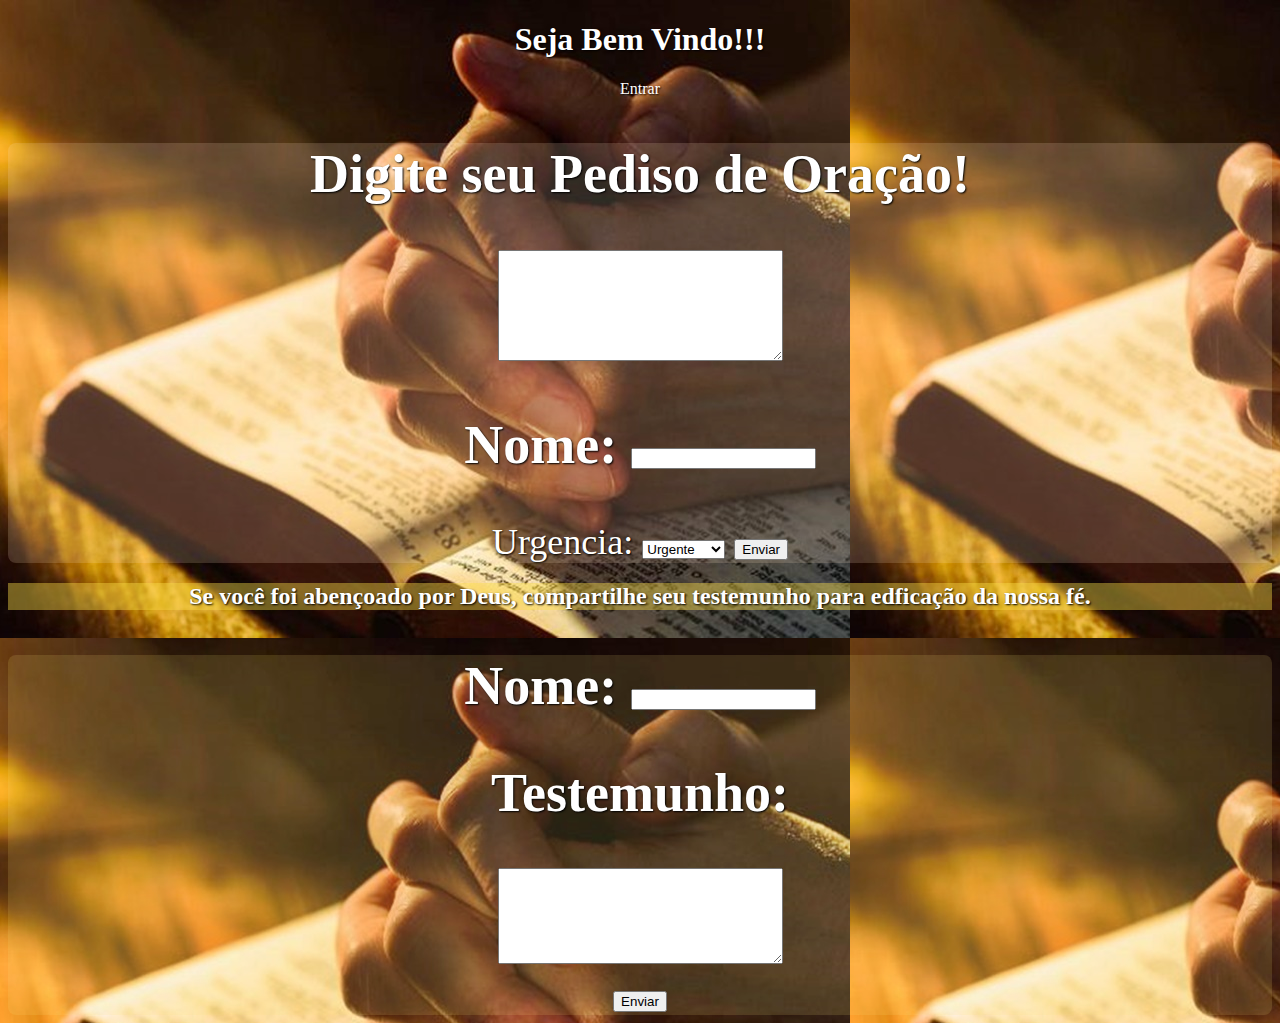
<file: front_end.html>
<!DOCTYPE html>
<html lang="en">
<head>
    <meta charset="UTF-8">
    <meta http-equiv="X-UA-Compatible" content="IE=edge">
    <meta name="viewport" content="width=device-width, initial-scale=1.0">
    <link rel="stylesheet" href="https://fonts.sandbox.google.com/css2?family=Material+Symbols+Outlined:opsz,wght,FILL,GRAD@20..48,100..700,0..1,-50..200" />
    <link rel="stylesheet" href="includes/index.css"/>
    <title>Pedido de Oração!</title>
</head>
<body>
<section id="section">
    <section>
        <h1> Seja Bem Vindo!!!</h1>
        <nav>
            Entrar
        </nav>
    
    <div id="pedido">
        <form action="pedido.php" method="post">
        <tr><td><h2> Digite seu Pediso de Oração!</h2>
        <tr><td><textarea name="pedido" id="pedido" size="18px" rows="7" cols="33"></textarea>
        <tr><td><h2>Nome: <td><input type="text" name="nome" id="nome"></h2>
        <tr><td>Urgencia: <td><select name="tipo" id="tipo">
            <option value="baixa">Baixa</option>
            <option value="moderada" selected>Moderado</option>
            <option value="urgente" selected>Urgente</option>
        </select>
        <tr><td><input type="submit" value="Enviar">
        </form>
    </div>
    
        <form action="testemunho.php" method="post">
        <div id="text"><tr><td><h2>Se você foi abençoado por Deus, compartilhe seu testemunho para edficação da nossa fé.</h2></div>
            <div id="testemunho">
        <tr><td><h2>Nome: <td><input type="text" name="nome" id="nome"></h2>
            <h2>Testemunho: </h2>
        <tr><td><textarea type="text" class="textarea" name="testemunho" id="testemunho" size="18px" rows="6" cols="33"></textarea> </br>
        <tr><td><input type="submit" value="Enviar"> 
        </form>
    </div>
</section>
</section>
 
</body>
</html>
</file>
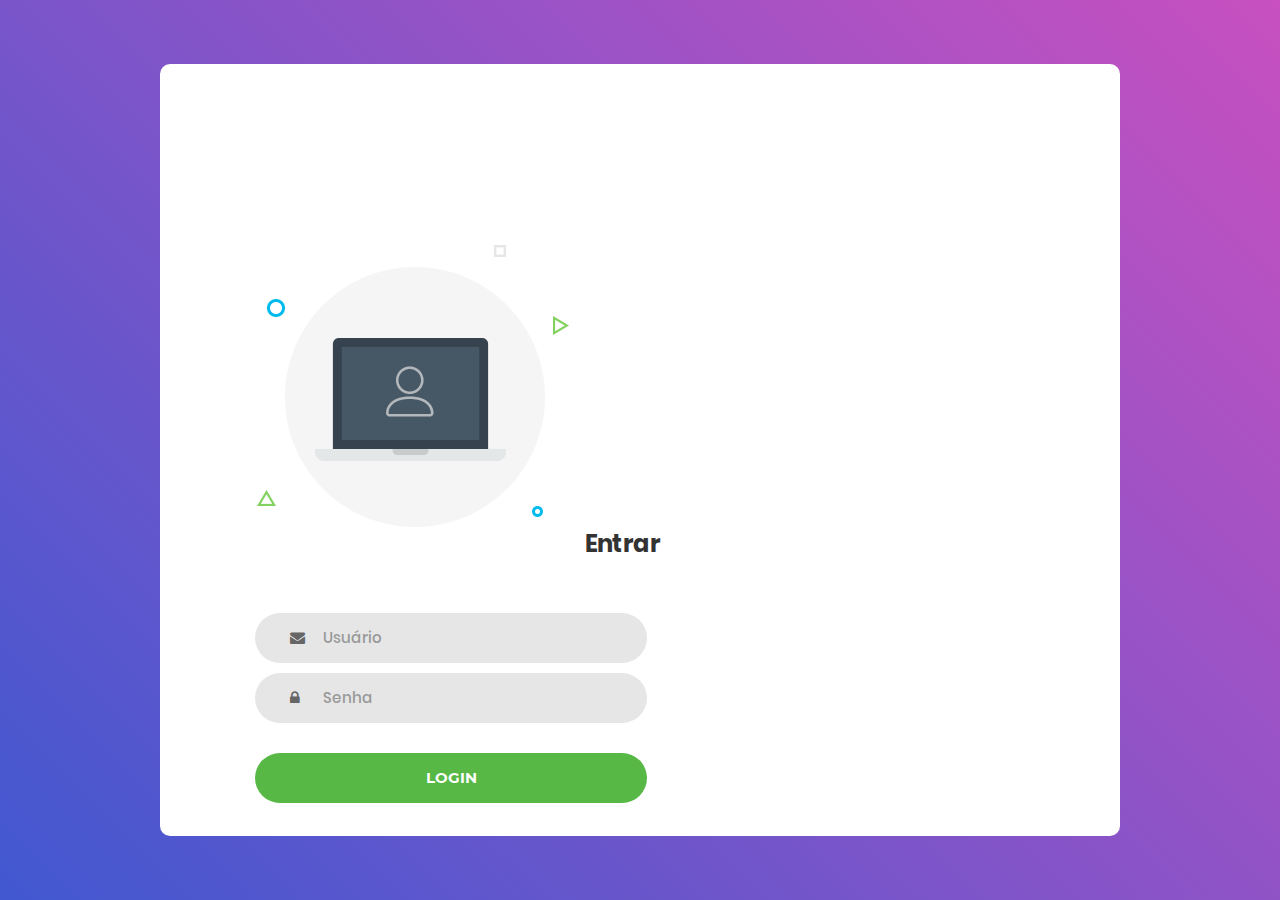
<file: user-login-form.html>
<!DOCTYPE html>
<html lang="en">
<head>
	<title>Login</title>
	<meta charset="UTF-8">
	<meta name="viewport" content="width=device-width, initial-scale=1">
<!--===============================================================================================-->	
	<link rel="icon" type="image/png" href="images/icons/favicon.ico"/>
<!--===============================================================================================-->
	<link rel="stylesheet" type="text/css" href="vendor/bootstrap/css/bootstrap.min.css">
<!--===============================================================================================-->
	<link rel="stylesheet" type="text/css" href="fonts/font-awesome-4.7.0/css/font-awesome.min.css">
<!--===============================================================================================-->
	<link rel="stylesheet" type="text/css" href="vendor/animate/animate.css">
<!--===============================================================================================-->	
	<link rel="stylesheet" type="text/css" href="vendor/css-hamburgers/hamburgers.min.css">
<!--===============================================================================================-->
	<link rel="stylesheet" type="text/css" href="vendor/select2/select2.min.css">
<!--===============================================================================================-->
	<link rel="stylesheet" type="text/css" href="css/util.css">
	<link rel="stylesheet" type="text/css" href="css/main.css">
<!--===============================================================================================-->
</head>
<body>
	
	<div class="limiter">
		<div class="container-login100">
			<div class="wrap-login100">
				<div class="login100-pic js-tilt" data-tilt>
					<img src="images/img-01.png" alt="IMG">
				</div>

				
					<span class="login100-form-title">
						Entrar
					</span>
                    <form action="user-login.php" method="post">
					<div class="wrap-input100 validate-input" data-validate = "Valid email is required: ex@abc.xyz">
						<input class="input100" type="text" name="email" placeholder="Usuário">
						<span class="focus-input100"></span>
						<span class="symbol-input100">
							<i class="fa fa-envelope" aria-hidden="true"></i>
						</span>
					</div>

					<div class="wrap-input100 validate-input" data-validate = "Password is required">
						<input class="input100" type="password" name="pass" placeholder="Senha">
						<span class="focus-input100"></span>
						<span class="symbol-input100">
							<i class="fa fa-lock" aria-hidden="true"></i>
						</span>
					</div>
					
					<div class="container-login100-form-btn">
						<button class="login100-form-btn">
							Login
						</button>
					</div>
                
				</form>
			</div>
		</div>
	</div>
	
	

	
<!--===============================================================================================-->	
	<script src="vendor/jquery/jquery-3.2.1.min.js"></script>
<!--===============================================================================================-->
	<script src="vendor/bootstrap/js/popper.js"></script>
	<script src="vendor/bootstrap/js/bootstrap.min.js"></script>
<!--===============================================================================================-->
	<script src="vendor/select2/select2.min.js"></script>
<!--===============================================================================================-->
	<script src="vendor/tilt/tilt.jquery.min.js"></script>
	<script >
		$('.js-tilt').tilt({
			scale: 1.1
		})
	</script>
<!--===============================================================================================-->
	<script src="js/main.js"></script>

</body>
</html>
</file>
<file: includes/index.css>
body {
    
    background-image: url('../fotos/orar.jpg');
}
div#section {
 
}
section {
   
    border-radius: 15px;
    /*background-image: linear-gradient(to right, #3e2af06b, #1c20f3b0, #1c20f3a6, 
    #1c20f380, #3e17eb7e ,#7062f0f3 );*/
    color: aliceblue;
    text-align: center;
    color: #fff;
    text-shadow: 1px 1px 2px black;
}
div#pedido {
    font-size: 36px;
    color: #fff;
    text-shadow: 1px 1px 2px black;
    border-radius: 8px;
    text-align: center;
     background-color: rgba(255, 228, 196, 0.178);
}
div#testemunho {
    font-size: 36px;
    color: #fff;
    text-shadow: 1px 1px 2px black;
    border-radius: 8px;
    text-align: center;
    background-color: rgba(250, 227, 124, 0.144);
}
div#text {
    
    background-color: rgba(250, 223, 74, 0.425);
    color: #fff;
    text-shadow: 1px 1px 2px black;
    
}
a {
    font-family: 'Segoe UI', Tahoma, Geneva, Verdana, sans-serif;
    font-size: 20px;
   padding-left: 30px;
   color: rgb(187, 179, 179);
   text-shadow: 1px 1px 2px black;
  text-decoration: none;  
  text-shadow: 2px 2px 2px rgba(0, 0, 0, 0.507); 
 
}
a:hover {
    color: rgb(19, 3, 77);
   
   text-shadow: 2px 2px 2px  rgba(7, 7, 20, 0.349);
   
}
</file>
<file: css/util.css>
/*[ FONT SIZE ]
///////////////////////////////////////////////////////////
*/
.fs-1 {font-size: 1px;}
.fs-2 {font-size: 2px;}
.fs-3 {font-size: 3px;}
.fs-4 {font-size: 4px;}
.fs-5 {font-size: 5px;}
.fs-6 {font-size: 6px;}
.fs-7 {font-size: 7px;}
.fs-8 {font-size: 8px;}
.fs-9 {font-size: 9px;}
.fs-10 {font-size: 10px;}
.fs-11 {font-size: 11px;}
.fs-12 {font-size: 12px;}
.fs-13 {font-size: 13px;}
.fs-14 {font-size: 14px;}
.fs-15 {font-size: 15px;}
.fs-16 {font-size: 16px;}
.fs-17 {font-size: 17px;}
.fs-18 {font-size: 18px;}
.fs-19 {font-size: 19px;}
.fs-20 {font-size: 20px;}
.fs-21 {font-size: 21px;}
.fs-22 {font-size: 22px;}
.fs-23 {font-size: 23px;}
.fs-24 {font-size: 24px;}
.fs-25 {font-size: 25px;}
.fs-26 {font-size: 26px;}
.fs-27 {font-size: 27px;}
.fs-28 {font-size: 28px;}
.fs-29 {font-size: 29px;}
.fs-30 {font-size: 30px;}
.fs-31 {font-size: 31px;}
.fs-32 {font-size: 32px;}
.fs-33 {font-size: 33px;}
.fs-34 {font-size: 34px;}
.fs-35 {font-size: 35px;}
.fs-36 {font-size: 36px;}
.fs-37 {font-size: 37px;}
.fs-38 {font-size: 38px;}
.fs-39 {font-size: 39px;}
.fs-40 {font-size: 40px;}
.fs-41 {font-size: 41px;}
.fs-42 {font-size: 42px;}
.fs-43 {font-size: 43px;}
.fs-44 {font-size: 44px;}
.fs-45 {font-size: 45px;}
.fs-46 {font-size: 46px;}
.fs-47 {font-size: 47px;}
.fs-48 {font-size: 48px;}
.fs-49 {font-size: 49px;}
.fs-50 {font-size: 50px;}
.fs-51 {font-size: 51px;}
.fs-52 {font-size: 52px;}
.fs-53 {font-size: 53px;}
.fs-54 {font-size: 54px;}
.fs-55 {font-size: 55px;}
.fs-56 {font-size: 56px;}
.fs-57 {font-size: 57px;}
.fs-58 {font-size: 58px;}
.fs-59 {font-size: 59px;}
.fs-60 {font-size: 60px;}
.fs-61 {font-size: 61px;}
.fs-62 {font-size: 62px;}
.fs-63 {font-size: 63px;}
.fs-64 {font-size: 64px;}
.fs-65 {font-size: 65px;}
.fs-66 {font-size: 66px;}
.fs-67 {font-size: 67px;}
.fs-68 {font-size: 68px;}
.fs-69 {font-size: 69px;}
.fs-70 {font-size: 70px;}
.fs-71 {font-size: 71px;}
.fs-72 {font-size: 72px;}
.fs-73 {font-size: 73px;}
.fs-74 {font-size: 74px;}
.fs-75 {font-size: 75px;}
.fs-76 {font-size: 76px;}
.fs-77 {font-size: 77px;}
.fs-78 {font-size: 78px;}
.fs-79 {font-size: 79px;}
.fs-80 {font-size: 80px;}
.fs-81 {font-size: 81px;}
.fs-82 {font-size: 82px;}
.fs-83 {font-size: 83px;}
.fs-84 {font-size: 84px;}
.fs-85 {font-size: 85px;}
.fs-86 {font-size: 86px;}
.fs-87 {font-size: 87px;}
.fs-88 {font-size: 88px;}
.fs-89 {font-size: 89px;}
.fs-90 {font-size: 90px;}
.fs-91 {font-size: 91px;}
.fs-92 {font-size: 92px;}
.fs-93 {font-size: 93px;}
.fs-94 {font-size: 94px;}
.fs-95 {font-size: 95px;}
.fs-96 {font-size: 96px;}
.fs-97 {font-size: 97px;}
.fs-98 {font-size: 98px;}
.fs-99 {font-size: 99px;}
.fs-100 {font-size: 100px;}
.fs-101 {font-size: 101px;}
.fs-102 {font-size: 102px;}
.fs-103 {font-size: 103px;}
.fs-104 {font-size: 104px;}
.fs-105 {font-size: 105px;}
.fs-106 {font-size: 106px;}
.fs-107 {font-size: 107px;}
.fs-108 {font-size: 108px;}
.fs-109 {font-size: 109px;}
.fs-110 {font-size: 110px;}
.fs-111 {font-size: 111px;}
.fs-112 {font-size: 112px;}
.fs-113 {font-size: 113px;}
.fs-114 {font-size: 114px;}
.fs-115 {font-size: 115px;}
.fs-116 {font-size: 116px;}
.fs-117 {font-size: 117px;}
.fs-118 {font-size: 118px;}
.fs-119 {font-size: 119px;}
.fs-120 {font-size: 120px;}
.fs-121 {font-size: 121px;}
.fs-122 {font-size: 122px;}
.fs-123 {font-size: 123px;}
.fs-124 {font-size: 124px;}
.fs-125 {font-size: 125px;}
.fs-126 {font-size: 126px;}
.fs-127 {font-size: 127px;}
.fs-128 {font-size: 128px;}
.fs-129 {font-size: 129px;}
.fs-130 {font-size: 130px;}
.fs-131 {font-size: 131px;}
.fs-132 {font-size: 132px;}
.fs-133 {font-size: 133px;}
.fs-134 {font-size: 134px;}
.fs-135 {font-size: 135px;}
.fs-136 {font-size: 136px;}
.fs-137 {font-size: 137px;}
.fs-138 {font-size: 138px;}
.fs-139 {font-size: 139px;}
.fs-140 {font-size: 140px;}
.fs-141 {font-size: 141px;}
.fs-142 {font-size: 142px;}
.fs-143 {font-size: 143px;}
.fs-144 {font-size: 144px;}
.fs-145 {font-size: 145px;}
.fs-146 {font-size: 146px;}
.fs-147 {font-size: 147px;}
.fs-148 {font-size: 148px;}
.fs-149 {font-size: 149px;}
.fs-150 {font-size: 150px;}
.fs-151 {font-size: 151px;}
.fs-152 {font-size: 152px;}
.fs-153 {font-size: 153px;}
.fs-154 {font-size: 154px;}
.fs-155 {font-size: 155px;}
.fs-156 {font-size: 156px;}
.fs-157 {font-size: 157px;}
.fs-158 {font-size: 158px;}
.fs-159 {font-size: 159px;}
.fs-160 {font-size: 160px;}
.fs-161 {font-size: 161px;}
.fs-162 {font-size: 162px;}
.fs-163 {font-size: 163px;}
.fs-164 {font-size: 164px;}
.fs-165 {font-size: 165px;}
.fs-166 {font-size: 166px;}
.fs-167 {font-size: 167px;}
.fs-168 {font-size: 168px;}
.fs-169 {font-size: 169px;}
.fs-170 {font-size: 170px;}
.fs-171 {font-size: 171px;}
.fs-172 {font-size: 172px;}
.fs-173 {font-size: 173px;}
.fs-174 {font-size: 174px;}
.fs-175 {font-size: 175px;}
.fs-176 {font-size: 176px;}
.fs-177 {font-size: 177px;}
.fs-178 {font-size: 178px;}
.fs-179 {font-size: 179px;}
.fs-180 {font-size: 180px;}
.fs-181 {font-size: 181px;}
.fs-182 {font-size: 182px;}
.fs-183 {font-size: 183px;}
.fs-184 {font-size: 184px;}
.fs-185 {font-size: 185px;}
.fs-186 {font-size: 186px;}
.fs-187 {font-size: 187px;}
.fs-188 {font-size: 188px;}
.fs-189 {font-size: 189px;}
.fs-190 {font-size: 190px;}
.fs-191 {font-size: 191px;}
.fs-192 {font-size: 192px;}
.fs-193 {font-size: 193px;}
.fs-194 {font-size: 194px;}
.fs-195 {font-size: 195px;}
.fs-196 {font-size: 196px;}
.fs-197 {font-size: 197px;}
.fs-198 {font-size: 198px;}
.fs-199 {font-size: 199px;}
.fs-200 {font-size: 200px;}

/*[ PADDING ]
///////////////////////////////////////////////////////////
*/
.p-t-0 {padding-top: 0px;}
.p-t-1 {padding-top: 1px;}
.p-t-2 {padding-top: 2px;}
.p-t-3 {padding-top: 3px;}
.p-t-4 {padding-top: 4px;}
.p-t-5 {padding-top: 5px;}
.p-t-6 {padding-top: 6px;}
.p-t-7 {padding-top: 7px;}
.p-t-8 {padding-top: 8px;}
.p-t-9 {padding-top: 9px;}
.p-t-10 {padding-top: 10px;}
.p-t-11 {padding-top: 11px;}
.p-t-12 {padding-top: 12px;}
.p-t-13 {padding-top: 13px;}
.p-t-14 {padding-top: 14px;}
.p-t-15 {padding-top: 15px;}
.p-t-16 {padding-top: 16px;}
.p-t-17 {padding-top: 17px;}
.p-t-18 {padding-top: 18px;}
.p-t-19 {padding-top: 19px;}
.p-t-20 {padding-top: 20px;}
.p-t-21 {padding-top: 21px;}
.p-t-22 {padding-top: 22px;}
.p-t-23 {padding-top: 23px;}
.p-t-24 {padding-top: 24px;}
.p-t-25 {padding-top: 25px;}
.p-t-26 {padding-top: 26px;}
.p-t-27 {padding-top: 27px;}
.p-t-28 {padding-top: 28px;}
.p-t-29 {padding-top: 29px;}
.p-t-30 {padding-top: 30px;}
.p-t-31 {padding-top: 31px;}
.p-t-32 {padding-top: 32px;}
.p-t-33 {padding-top: 33px;}
.p-t-34 {padding-top: 34px;}
.p-t-35 {padding-top: 35px;}
.p-t-36 {padding-top: 36px;}
.p-t-37 {padding-top: 37px;}
.p-t-38 {padding-top: 38px;}
.p-t-39 {padding-top: 39px;}
.p-t-40 {padding-top: 40px;}
.p-t-41 {padding-top: 41px;}
.p-t-42 {padding-top: 42px;}
.p-t-43 {padding-top: 43px;}
.p-t-44 {padding-top: 44px;}
.p-t-45 {padding-top: 45px;}
.p-t-46 {padding-top: 46px;}
.p-t-47 {padding-top: 47px;}
.p-t-48 {padding-top: 48px;}
.p-t-49 {padding-top: 49px;}
.p-t-50 {padding-top: 50px;}
.p-t-51 {padding-top: 51px;}
.p-t-52 {padding-top: 52px;}
.p-t-53 {padding-top: 53px;}
.p-t-54 {padding-top: 54px;}
.p-t-55 {padding-top: 55px;}
.p-t-56 {padding-top: 56px;}
.p-t-57 {padding-top: 57px;}
.p-t-58 {padding-top: 58px;}
.p-t-59 {padding-top: 59px;}
.p-t-60 {padding-top: 60px;}
.p-t-61 {padding-top: 61px;}
.p-t-62 {padding-top: 62px;}
.p-t-63 {padding-top: 63px;}
.p-t-64 {padding-top: 64px;}
.p-t-65 {padding-top: 65px;}
.p-t-66 {padding-top: 66px;}
.p-t-67 {padding-top: 67px;}
.p-t-68 {padding-top: 68px;}
.p-t-69 {padding-top: 69px;}
.p-t-70 {padding-top: 70px;}
.p-t-71 {padding-top: 71px;}
.p-t-72 {padding-top: 72px;}
.p-t-73 {padding-top: 73px;}
.p-t-74 {padding-top: 74px;}
.p-t-75 {padding-top: 75px;}
.p-t-76 {padding-top: 76px;}
.p-t-77 {padding-top: 77px;}
.p-t-78 {padding-top: 78px;}
.p-t-79 {padding-top: 79px;}
.p-t-80 {padding-top: 80px;}
.p-t-81 {padding-top: 81px;}
.p-t-82 {padding-top: 82px;}
.p-t-83 {padding-top: 83px;}
.p-t-84 {padding-top: 84px;}
.p-t-85 {padding-top: 85px;}
.p-t-86 {padding-top: 86px;}
.p-t-87 {padding-top: 87px;}
.p-t-88 {padding-top: 88px;}
.p-t-89 {padding-top: 89px;}
.p-t-90 {padding-top: 90px;}
.p-t-91 {padding-top: 91px;}
.p-t-92 {padding-top: 92px;}
.p-t-93 {padding-top: 93px;}
.p-t-94 {padding-top: 94px;}
.p-t-95 {padding-top: 95px;}
.p-t-96 {padding-top: 96px;}
.p-t-97 {padding-top: 97px;}
.p-t-98 {padding-top: 98px;}
.p-t-99 {padding-top: 99px;}
.p-t-100 {padding-top: 100px;}
.p-t-101 {padding-top: 101px;}
.p-t-102 {padding-top: 102px;}
.p-t-103 {padding-top: 103px;}
.p-t-104 {padding-top: 104px;}
.p-t-105 {padding-top: 105px;}
.p-t-106 {padding-top: 106px;}
.p-t-107 {padding-top: 107px;}
.p-t-108 {padding-top: 108px;}
.p-t-109 {padding-top: 109px;}
.p-t-110 {padding-top: 110px;}
.p-t-111 {padding-top: 111px;}
.p-t-112 {padding-top: 112px;}
.p-t-113 {padding-top: 113px;}
.p-t-114 {padding-top: 114px;}
.p-t-115 {padding-top: 115px;}
.p-t-116 {padding-top: 116px;}
.p-t-117 {padding-top: 117px;}
.p-t-118 {padding-top: 118px;}
.p-t-119 {padding-top: 119px;}
.p-t-120 {padding-top: 120px;}
.p-t-121 {padding-top: 121px;}
.p-t-122 {padding-top: 122px;}
.p-t-123 {padding-top: 123px;}
.p-t-124 {padding-top: 124px;}
.p-t-125 {padding-top: 125px;}
.p-t-126 {padding-top: 126px;}
.p-t-127 {padding-top: 127px;}
.p-t-128 {padding-top: 128px;}
.p-t-129 {padding-top: 129px;}
.p-t-130 {padding-top: 130px;}
.p-t-131 {padding-top: 131px;}
.p-t-132 {padding-top: 132px;}
.p-t-133 {padding-top: 133px;}
.p-t-134 {padding-top: 134px;}
.p-t-135 {padding-top: 135px;}
.p-t-136 {padding-top: 136px;}
.p-t-137 {padding-top: 137px;}
.p-t-138 {padding-top: 138px;}
.p-t-139 {padding-top: 139px;}
.p-t-140 {padding-top: 140px;}
.p-t-141 {padding-top: 141px;}
.p-t-142 {padding-top: 142px;}
.p-t-143 {padding-top: 143px;}
.p-t-144 {padding-top: 144px;}
.p-t-145 {padding-top: 145px;}
.p-t-146 {padding-top: 146px;}
.p-t-147 {padding-top: 147px;}
.p-t-148 {padding-top: 148px;}
.p-t-149 {padding-top: 149px;}
.p-t-150 {padding-top: 150px;}
.p-t-151 {padding-top: 151px;}
.p-t-152 {padding-top: 152px;}
.p-t-153 {padding-top: 153px;}
.p-t-154 {padding-top: 154px;}
.p-t-155 {padding-top: 155px;}
.p-t-156 {padding-top: 156px;}
.p-t-157 {padding-top: 157px;}
.p-t-158 {padding-top: 158px;}
.p-t-159 {padding-top: 159px;}
.p-t-160 {padding-top: 160px;}
.p-t-161 {padding-top: 161px;}
.p-t-162 {padding-top: 162px;}
.p-t-163 {padding-top: 163px;}
.p-t-164 {padding-top: 164px;}
.p-t-165 {padding-top: 165px;}
.p-t-166 {padding-top: 166px;}
.p-t-167 {padding-top: 167px;}
.p-t-168 {padding-top: 168px;}
.p-t-169 {padding-top: 169px;}
.p-t-170 {padding-top: 170px;}
.p-t-171 {padding-top: 171px;}
.p-t-172 {padding-top: 172px;}
.p-t-173 {padding-top: 173px;}
.p-t-174 {padding-top: 174px;}
.p-t-175 {padding-top: 175px;}
.p-t-176 {padding-top: 176px;}
.p-t-177 {padding-top: 177px;}
.p-t-178 {padding-top: 178px;}
.p-t-179 {padding-top: 179px;}
.p-t-180 {padding-top: 180px;}
.p-t-181 {padding-top: 181px;}
.p-t-182 {padding-top: 182px;}
.p-t-183 {padding-top: 183px;}
.p-t-184 {padding-top: 184px;}
.p-t-185 {padding-top: 185px;}
.p-t-186 {padding-top: 186px;}
.p-t-187 {padding-top: 187px;}
.p-t-188 {padding-top: 188px;}
.p-t-189 {padding-top: 189px;}
.p-t-190 {padding-top: 190px;}
.p-t-191 {padding-top: 191px;}
.p-t-192 {padding-top: 192px;}
.p-t-193 {padding-top: 193px;}
.p-t-194 {padding-top: 194px;}
.p-t-195 {padding-top: 195px;}
.p-t-196 {padding-top: 196px;}
.p-t-197 {padding-top: 197px;}
.p-t-198 {padding-top: 198px;}
.p-t-199 {padding-top: 199px;}
.p-t-200 {padding-top: 200px;}
.p-t-201 {padding-top: 201px;}
.p-t-202 {padding-top: 202px;}
.p-t-203 {padding-top: 203px;}
.p-t-204 {padding-top: 204px;}
.p-t-205 {padding-top: 205px;}
.p-t-206 {padding-top: 206px;}
.p-t-207 {padding-top: 207px;}
.p-t-208 {padding-top: 208px;}
.p-t-209 {padding-top: 209px;}
.p-t-210 {padding-top: 210px;}
.p-t-211 {padding-top: 211px;}
.p-t-212 {padding-top: 212px;}
.p-t-213 {padding-top: 213px;}
.p-t-214 {padding-top: 214px;}
.p-t-215 {padding-top: 215px;}
.p-t-216 {padding-top: 216px;}
.p-t-217 {padding-top: 217px;}
.p-t-218 {padding-top: 218px;}
.p-t-219 {padding-top: 219px;}
.p-t-220 {padding-top: 220px;}
.p-t-221 {padding-top: 221px;}
.p-t-222 {padding-top: 222px;}
.p-t-223 {padding-top: 223px;}
.p-t-224 {padding-top: 224px;}
.p-t-225 {padding-top: 225px;}
.p-t-226 {padding-top: 226px;}
.p-t-227 {padding-top: 227px;}
.p-t-228 {padding-top: 228px;}
.p-t-229 {padding-top: 229px;}
.p-t-230 {padding-top: 230px;}
.p-t-231 {padding-top: 231px;}
.p-t-232 {padding-top: 232px;}
.p-t-233 {padding-top: 233px;}
.p-t-234 {padding-top: 234px;}
.p-t-235 {padding-top: 235px;}
.p-t-236 {padding-top: 236px;}
.p-t-237 {padding-top: 237px;}
.p-t-238 {padding-top: 238px;}
.p-t-239 {padding-top: 239px;}
.p-t-240 {padding-top: 240px;}
.p-t-241 {padding-top: 241px;}
.p-t-242 {padding-top: 242px;}
.p-t-243 {padding-top: 243px;}
.p-t-244 {padding-top: 244px;}
.p-t-245 {padding-top: 245px;}
.p-t-246 {padding-top: 246px;}
.p-t-247 {padding-top: 247px;}
.p-t-248 {padding-top: 248px;}
.p-t-249 {padding-top: 249px;}
.p-t-250 {padding-top: 250px;}
.p-b-0 {padding-bottom: 0px;}
.p-b-1 {padding-bottom: 1px;}
.p-b-2 {padding-bottom: 2px;}
.p-b-3 {padding-bottom: 3px;}
.p-b-4 {padding-bottom: 4px;}
.p-b-5 {padding-bottom: 5px;}
.p-b-6 {padding-bottom: 6px;}
.p-b-7 {padding-bottom: 7px;}
.p-b-8 {padding-bottom: 8px;}
.p-b-9 {padding-bottom: 9px;}
.p-b-10 {padding-bottom: 10px;}
.p-b-11 {padding-bottom: 11px;}
.p-b-12 {padding-bottom: 12px;}
.p-b-13 {padding-bottom: 13px;}
.p-b-14 {padding-bottom: 14px;}
.p-b-15 {padding-bottom: 15px;}
.p-b-16 {padding-bottom: 16px;}
.p-b-17 {padding-bottom: 17px;}
.p-b-18 {padding-bottom: 18px;}
.p-b-19 {padding-bottom: 19px;}
.p-b-20 {padding-bottom: 20px;}
.p-b-21 {padding-bottom: 21px;}
.p-b-22 {padding-bottom: 22px;}
.p-b-23 {padding-bottom: 23px;}
.p-b-24 {padding-bottom: 24px;}
.p-b-25 {padding-bottom: 25px;}
.p-b-26 {padding-bottom: 26px;}
.p-b-27 {padding-bottom: 27px;}
.p-b-28 {padding-bottom: 28px;}
.p-b-29 {padding-bottom: 29px;}
.p-b-30 {padding-bottom: 30px;}
.p-b-31 {padding-bottom: 31px;}
.p-b-32 {padding-bottom: 32px;}
.p-b-33 {padding-bottom: 33px;}
.p-b-34 {padding-bottom: 34px;}
.p-b-35 {padding-bottom: 35px;}
.p-b-36 {padding-bottom: 36px;}
.p-b-37 {padding-bottom: 37px;}
.p-b-38 {padding-bottom: 38px;}
.p-b-39 {padding-bottom: 39px;}
.p-b-40 {padding-bottom: 40px;}
.p-b-41 {padding-bottom: 41px;}
.p-b-42 {padding-bottom: 42px;}
.p-b-43 {padding-bottom: 43px;}
.p-b-44 {padding-bottom: 44px;}
.p-b-45 {padding-bottom: 45px;}
.p-b-46 {padding-bottom: 46px;}
.p-b-47 {padding-bottom: 47px;}
.p-b-48 {padding-bottom: 48px;}
.p-b-49 {padding-bottom: 49px;}
.p-b-50 {padding-bottom: 50px;}
.p-b-51 {padding-bottom: 51px;}
.p-b-52 {padding-bottom: 52px;}
.p-b-53 {padding-bottom: 53px;}
.p-b-54 {padding-bottom: 54px;}
.p-b-55 {padding-bottom: 55px;}
.p-b-56 {padding-bottom: 56px;}
.p-b-57 {padding-bottom: 57px;}
.p-b-58 {padding-bottom: 58px;}
.p-b-59 {padding-bottom: 59px;}
.p-b-60 {padding-bottom: 60px;}
.p-b-61 {padding-bottom: 61px;}
.p-b-62 {padding-bottom: 62px;}
.p-b-63 {padding-bottom: 63px;}
.p-b-64 {padding-bottom: 64px;}
.p-b-65 {padding-bottom: 65px;}
.p-b-66 {padding-bottom: 66px;}
.p-b-67 {padding-bottom: 67px;}
.p-b-68 {padding-bottom: 68px;}
.p-b-69 {padding-bottom: 69px;}
.p-b-70 {padding-bottom: 70px;}
.p-b-71 {padding-bottom: 71px;}
.p-b-72 {padding-bottom: 72px;}
.p-b-73 {padding-bottom: 73px;}
.p-b-74 {padding-bottom: 74px;}
.p-b-75 {padding-bottom: 75px;}
.p-b-76 {padding-bottom: 76px;}
.p-b-77 {padding-bottom: 77px;}
.p-b-78 {padding-bottom: 78px;}
.p-b-79 {padding-bottom: 79px;}
.p-b-80 {padding-bottom: 80px;}
.p-b-81 {padding-bottom: 81px;}
.p-b-82 {padding-bottom: 82px;}
.p-b-83 {padding-bottom: 83px;}
.p-b-84 {padding-bottom: 84px;}
.p-b-85 {padding-bottom: 85px;}
.p-b-86 {padding-bottom: 86px;}
.p-b-87 {padding-bottom: 87px;}
.p-b-88 {padding-bottom: 88px;}
.p-b-89 {padding-bottom: 89px;}
.p-b-90 {padding-bottom: 90px;}
.p-b-91 {padding-bottom: 91px;}
.p-b-92 {padding-bottom: 92px;}
.p-b-93 {padding-bottom: 93px;}
.p-b-94 {padding-bottom: 94px;}
.p-b-95 {padding-bottom: 95px;}
.p-b-96 {padding-bottom: 96px;}
.p-b-97 {padding-bottom: 97px;}
.p-b-98 {padding-bottom: 98px;}
.p-b-99 {padding-bottom: 99px;}
.p-b-100 {padding-bottom: 100px;}
.p-b-101 {padding-bottom: 101px;}
.p-b-102 {padding-bottom: 102px;}
.p-b-103 {padding-bottom: 103px;}
.p-b-104 {padding-bottom: 104px;}
.p-b-105 {padding-bottom: 105px;}
.p-b-106 {padding-bottom: 106px;}
.p-b-107 {padding-bottom: 107px;}
.p-b-108 {padding-bottom: 108px;}
.p-b-109 {padding-bottom: 109px;}
.p-b-110 {padding-bottom: 110px;}
.p-b-111 {padding-bottom: 111px;}
.p-b-112 {padding-bottom: 112px;}
.p-b-113 {padding-bottom: 113px;}
.p-b-114 {padding-bottom: 114px;}
.p-b-115 {padding-bottom: 115px;}
.p-b-116 {padding-bottom: 116px;}
.p-b-117 {padding-bottom: 117px;}
.p-b-118 {padding-bottom: 118px;}
.p-b-119 {padding-bottom: 119px;}
.p-b-120 {padding-bottom: 120px;}
.p-b-121 {padding-bottom: 121px;}
.p-b-122 {padding-bottom: 122px;}
.p-b-123 {padding-bottom: 123px;}
.p-b-124 {padding-bottom: 124px;}
.p-b-125 {padding-bottom: 125px;}
.p-b-126 {padding-bottom: 126px;}
.p-b-127 {padding-bottom: 127px;}
.p-b-128 {padding-bottom: 128px;}
.p-b-129 {padding-bottom: 129px;}
.p-b-130 {padding-bottom: 130px;}
.p-b-131 {padding-bottom: 131px;}
.p-b-132 {padding-bottom: 132px;}
.p-b-133 {padding-bottom: 133px;}
.p-b-134 {padding-bottom: 134px;}
.p-b-135 {padding-bottom: 135px;}
.p-b-136 {padding-bottom: 136px;}
.p-b-137 {padding-bottom: 137px;}
.p-b-138 {padding-bottom: 138px;}
.p-b-139 {padding-bottom: 139px;}
.p-b-140 {padding-bottom: 140px;}
.p-b-141 {padding-bottom: 141px;}
.p-b-142 {padding-bottom: 142px;}
.p-b-143 {padding-bottom: 143px;}
.p-b-144 {padding-bottom: 144px;}
.p-b-145 {padding-bottom: 145px;}
.p-b-146 {padding-bottom: 146px;}
.p-b-147 {padding-bottom: 147px;}
.p-b-148 {padding-bottom: 148px;}
.p-b-149 {padding-bottom: 149px;}
.p-b-150 {padding-bottom: 150px;}
.p-b-151 {padding-bottom: 151px;}
.p-b-152 {padding-bottom: 152px;}
.p-b-153 {padding-bottom: 153px;}
.p-b-154 {padding-bottom: 154px;}
.p-b-155 {padding-bottom: 155px;}
.p-b-156 {padding-bottom: 156px;}
.p-b-157 {padding-bottom: 157px;}
.p-b-158 {padding-bottom: 158px;}
.p-b-159 {padding-bottom: 159px;}
.p-b-160 {padding-bottom: 160px;}
.p-b-161 {padding-bottom: 161px;}
.p-b-162 {padding-bottom: 162px;}
.p-b-163 {padding-bottom: 163px;}
.p-b-164 {padding-bottom: 164px;}
.p-b-165 {padding-bottom: 165px;}
.p-b-166 {padding-bottom: 166px;}
.p-b-167 {padding-bottom: 167px;}
.p-b-168 {padding-bottom: 168px;}
.p-b-169 {padding-bottom: 169px;}
.p-b-170 {padding-bottom: 170px;}
.p-b-171 {padding-bottom: 171px;}
.p-b-172 {padding-bottom: 172px;}
.p-b-173 {padding-bottom: 173px;}
.p-b-174 {padding-bottom: 174px;}
.p-b-175 {padding-bottom: 175px;}
.p-b-176 {padding-bottom: 176px;}
.p-b-177 {padding-bottom: 177px;}
.p-b-178 {padding-bottom: 178px;}
.p-b-179 {padding-bottom: 179px;}
.p-b-180 {padding-bottom: 180px;}
.p-b-181 {padding-bottom: 181px;}
.p-b-182 {padding-bottom: 182px;}
.p-b-183 {padding-bottom: 183px;}
.p-b-184 {padding-bottom: 184px;}
.p-b-185 {padding-bottom: 185px;}
.p-b-186 {padding-bottom: 186px;}
.p-b-187 {padding-bottom: 187px;}
.p-b-188 {padding-bottom: 188px;}
.p-b-189 {padding-bottom: 189px;}
.p-b-190 {padding-bottom: 190px;}
.p-b-191 {padding-bottom: 191px;}
.p-b-192 {padding-bottom: 192px;}
.p-b-193 {padding-bottom: 193px;}
.p-b-194 {padding-bottom: 194px;}
.p-b-195 {padding-bottom: 195px;}
.p-b-196 {padding-bottom: 196px;}
.p-b-197 {padding-bottom: 197px;}
.p-b-198 {padding-bottom: 198px;}
.p-b-199 {padding-bottom: 199px;}
.p-b-200 {padding-bottom: 200px;}
.p-b-201 {padding-bottom: 201px;}
.p-b-202 {padding-bottom: 202px;}
.p-b-203 {padding-bottom: 203px;}
.p-b-204 {padding-bottom: 204px;}
.p-b-205 {padding-bottom: 205px;}
.p-b-206 {padding-bottom: 206px;}
.p-b-207 {padding-bottom: 207px;}
.p-b-208 {padding-bottom: 208px;}
.p-b-209 {padding-bottom: 209px;}
.p-b-210 {padding-bottom: 210px;}
.p-b-211 {padding-bottom: 211px;}
.p-b-212 {padding-bottom: 212px;}
.p-b-213 {padding-bottom: 213px;}
.p-b-214 {padding-bottom: 214px;}
.p-b-215 {padding-bottom: 215px;}
.p-b-216 {padding-bottom: 216px;}
.p-b-217 {padding-bottom: 217px;}
.p-b-218 {padding-bottom: 218px;}
.p-b-219 {padding-bottom: 219px;}
.p-b-220 {padding-bottom: 220px;}
.p-b-221 {padding-bottom: 221px;}
.p-b-222 {padding-bottom: 222px;}
.p-b-223 {padding-bottom: 223px;}
.p-b-224 {padding-bottom: 224px;}
.p-b-225 {padding-bottom: 225px;}
.p-b-226 {padding-bottom: 226px;}
.p-b-227 {padding-bottom: 227px;}
.p-b-228 {padding-bottom: 228px;}
.p-b-229 {padding-bottom: 229px;}
.p-b-230 {padding-bottom: 230px;}
.p-b-231 {padding-bottom: 231px;}
.p-b-232 {padding-bottom: 232px;}
.p-b-233 {padding-bottom: 233px;}
.p-b-234 {padding-bottom: 234px;}
.p-b-235 {padding-bottom: 235px;}
.p-b-236 {padding-bottom: 236px;}
.p-b-237 {padding-bottom: 237px;}
.p-b-238 {padding-bottom: 238px;}
.p-b-239 {padding-bottom: 239px;}
.p-b-240 {padding-bottom: 240px;}
.p-b-241 {padding-bottom: 241px;}
.p-b-242 {padding-bottom: 242px;}
.p-b-243 {padding-bottom: 243px;}
.p-b-244 {padding-bottom: 244px;}
.p-b-245 {padding-bottom: 245px;}
.p-b-246 {padding-bottom: 246px;}
.p-b-247 {padding-bottom: 247px;}
.p-b-248 {padding-bottom: 248px;}
.p-b-249 {padding-bottom: 249px;}
.p-b-250 {padding-bottom: 250px;}
.p-l-0 {padding-left: 0px;}
.p-l-1 {padding-left: 1px;}
.p-l-2 {padding-left: 2px;}
.p-l-3 {padding-left: 3px;}
.p-l-4 {padding-left: 4px;}
.p-l-5 {padding-left: 5px;}
.p-l-6 {padding-left: 6px;}
.p-l-7 {padding-left: 7px;}
.p-l-8 {padding-left: 8px;}
.p-l-9 {padding-left: 9px;}
.p-l-10 {padding-left: 10px;}
.p-l-11 {padding-left: 11px;}
.p-l-12 {padding-left: 12px;}
.p-l-13 {padding-left: 13px;}
.p-l-14 {padding-left: 14px;}
.p-l-15 {padding-left: 15px;}
.p-l-16 {padding-left: 16px;}
.p-l-17 {padding-left: 17px;}
.p-l-18 {padding-left: 18px;}
.p-l-19 {padding-left: 19px;}
.p-l-20 {padding-left: 20px;}
.p-l-21 {padding-left: 21px;}
.p-l-22 {padding-left: 22px;}
.p-l-23 {padding-left: 23px;}
.p-l-24 {padding-left: 24px;}
.p-l-25 {padding-left: 25px;}
.p-l-26 {padding-left: 26px;}
.p-l-27 {padding-left: 27px;}
.p-l-28 {padding-left: 28px;}
.p-l-29 {padding-left: 29px;}
.p-l-30 {padding-left: 30px;}
.p-l-31 {padding-left: 31px;}
.p-l-32 {padding-left: 32px;}
.p-l-33 {padding-left: 33px;}
.p-l-34 {padding-left: 34px;}
.p-l-35 {padding-left: 35px;}
.p-l-36 {padding-left: 36px;}
.p-l-37 {padding-left: 37px;}
.p-l-38 {padding-left: 38px;}
.p-l-39 {padding-left: 39px;}
.p-l-40 {padding-left: 40px;}
.p-l-41 {padding-left: 41px;}
.p-l-42 {padding-left: 42px;}
.p-l-43 {padding-left: 43px;}
.p-l-44 {padding-left: 44px;}
.p-l-45 {padding-left: 45px;}
.p-l-46 {padding-left: 46px;}
.p-l-47 {padding-left: 47px;}
.p-l-48 {padding-left: 48px;}
.p-l-49 {padding-left: 49px;}
.p-l-50 {padding-left: 50px;}
.p-l-51 {padding-left: 51px;}
.p-l-52 {padding-left: 52px;}
.p-l-53 {padding-left: 53px;}
.p-l-54 {padding-left: 54px;}
.p-l-55 {padding-left: 55px;}
.p-l-56 {padding-left: 56px;}
.p-l-57 {padding-left: 57px;}
.p-l-58 {padding-left: 58px;}
.p-l-59 {padding-left: 59px;}
.p-l-60 {padding-left: 60px;}
.p-l-61 {padding-left: 61px;}
.p-l-62 {padding-left: 62px;}
.p-l-63 {padding-left: 63px;}
.p-l-64 {padding-left: 64px;}
.p-l-65 {padding-left: 65px;}
.p-l-66 {padding-left: 66px;}
.p-l-67 {padding-left: 67px;}
.p-l-68 {padding-left: 68px;}
.p-l-69 {padding-left: 69px;}
.p-l-70 {padding-left: 70px;}
.p-l-71 {padding-left: 71px;}
.p-l-72 {padding-left: 72px;}
.p-l-73 {padding-left: 73px;}
.p-l-74 {padding-left: 74px;}
.p-l-75 {padding-left: 75px;}
.p-l-76 {padding-left: 76px;}
.p-l-77 {padding-left: 77px;}
.p-l-78 {padding-left: 78px;}
.p-l-79 {padding-left: 79px;}
.p-l-80 {padding-left: 80px;}
.p-l-81 {padding-left: 81px;}
.p-l-82 {padding-left: 82px;}
.p-l-83 {padding-left: 83px;}
.p-l-84 {padding-left: 84px;}
.p-l-85 {padding-left: 85px;}
.p-l-86 {padding-left: 86px;}
.p-l-87 {padding-left: 87px;}
.p-l-88 {padding-left: 88px;}
.p-l-89 {padding-left: 89px;}
.p-l-90 {padding-left: 90px;}
.p-l-91 {padding-left: 91px;}
.p-l-92 {padding-left: 92px;}
.p-l-93 {padding-left: 93px;}
.p-l-94 {padding-left: 94px;}
.p-l-95 {padding-left: 95px;}
.p-l-96 {padding-left: 96px;}
.p-l-97 {padding-left: 97px;}
.p-l-98 {padding-left: 98px;}
.p-l-99 {padding-left: 99px;}
.p-l-100 {padding-left: 100px;}
.p-l-101 {padding-left: 101px;}
.p-l-102 {padding-left: 102px;}
.p-l-103 {padding-left: 103px;}
.p-l-104 {padding-left: 104px;}
.p-l-105 {padding-left: 105px;}
.p-l-106 {padding-left: 106px;}
.p-l-107 {padding-left: 107px;}
.p-l-108 {padding-left: 108px;}
.p-l-109 {padding-left: 109px;}
.p-l-110 {padding-left: 110px;}
.p-l-111 {padding-left: 111px;}
.p-l-112 {padding-left: 112px;}
.p-l-113 {padding-left: 113px;}
.p-l-114 {padding-left: 114px;}
.p-l-115 {padding-left: 115px;}
.p-l-116 {padding-left: 116px;}
.p-l-117 {padding-left: 117px;}
.p-l-118 {padding-left: 118px;}
.p-l-119 {padding-left: 119px;}
.p-l-120 {padding-left: 120px;}
.p-l-121 {padding-left: 121px;}
.p-l-122 {padding-left: 122px;}
.p-l-123 {padding-left: 123px;}
.p-l-124 {padding-left: 124px;}
.p-l-125 {padding-left: 125px;}
.p-l-126 {padding-left: 126px;}
.p-l-127 {padding-left: 127px;}
.p-l-128 {padding-left: 128px;}
.p-l-129 {padding-left: 129px;}
.p-l-130 {padding-left: 130px;}
.p-l-131 {padding-left: 131px;}
.p-l-132 {padding-left: 132px;}
.p-l-133 {padding-left: 133px;}
.p-l-134 {padding-left: 134px;}
.p-l-135 {padding-left: 135px;}
.p-l-136 {padding-left: 136px;}
.p-l-137 {padding-left: 137px;}
.p-l-138 {padding-left: 138px;}
.p-l-139 {padding-left: 139px;}
.p-l-140 {padding-left: 140px;}
.p-l-141 {padding-left: 141px;}
.p-l-142 {padding-left: 142px;}
.p-l-143 {padding-left: 143px;}
.p-l-144 {padding-left: 144px;}
.p-l-145 {padding-left: 145px;}
.p-l-146 {padding-left: 146px;}
.p-l-147 {padding-left: 147px;}
.p-l-148 {padding-left: 148px;}
.p-l-149 {padding-left: 149px;}
.p-l-150 {padding-left: 150px;}
.p-l-151 {padding-left: 151px;}
.p-l-152 {padding-left: 152px;}
.p-l-153 {padding-left: 153px;}
.p-l-154 {padding-left: 154px;}
.p-l-155 {padding-left: 155px;}
.p-l-156 {padding-left: 156px;}
.p-l-157 {padding-left: 157px;}
.p-l-158 {padding-left: 158px;}
.p-l-159 {padding-left: 159px;}
.p-l-160 {padding-left: 160px;}
.p-l-161 {padding-left: 161px;}
.p-l-162 {padding-left: 162px;}
.p-l-163 {padding-left: 163px;}
.p-l-164 {padding-left: 164px;}
.p-l-165 {padding-left: 165px;}
.p-l-166 {padding-left: 166px;}
.p-l-167 {padding-left: 167px;}
.p-l-168 {padding-left: 168px;}
.p-l-169 {padding-left: 169px;}
.p-l-170 {padding-left: 170px;}
.p-l-171 {padding-left: 171px;}
.p-l-172 {padding-left: 172px;}
.p-l-173 {padding-left: 173px;}
.p-l-174 {padding-left: 174px;}
.p-l-175 {padding-left: 175px;}
.p-l-176 {padding-left: 176px;}
.p-l-177 {padding-left: 177px;}
.p-l-178 {padding-left: 178px;}
.p-l-179 {padding-left: 179px;}
.p-l-180 {padding-left: 180px;}
.p-l-181 {padding-left: 181px;}
.p-l-182 {padding-left: 182px;}
.p-l-183 {padding-left: 183px;}
.p-l-184 {padding-left: 184px;}
.p-l-185 {padding-left: 185px;}
.p-l-186 {padding-left: 186px;}
.p-l-187 {padding-left: 187px;}
.p-l-188 {padding-left: 188px;}
.p-l-189 {padding-left: 189px;}
.p-l-190 {padding-left: 190px;}
.p-l-191 {padding-left: 191px;}
.p-l-192 {padding-left: 192px;}
.p-l-193 {padding-left: 193px;}
.p-l-194 {padding-left: 194px;}
.p-l-195 {padding-left: 195px;}
.p-l-196 {padding-left: 196px;}
.p-l-197 {padding-left: 197px;}
.p-l-198 {padding-left: 198px;}
.p-l-199 {padding-left: 199px;}
.p-l-200 {padding-left: 200px;}
.p-l-201 {padding-left: 201px;}
.p-l-202 {padding-left: 202px;}
.p-l-203 {padding-left: 203px;}
.p-l-204 {padding-left: 204px;}
.p-l-205 {padding-left: 205px;}
.p-l-206 {padding-left: 206px;}
.p-l-207 {padding-left: 207px;}
.p-l-208 {padding-left: 208px;}
.p-l-209 {padding-left: 209px;}
.p-l-210 {padding-left: 210px;}
.p-l-211 {padding-left: 211px;}
.p-l-212 {padding-left: 212px;}
.p-l-213 {padding-left: 213px;}
.p-l-214 {padding-left: 214px;}
.p-l-215 {padding-left: 215px;}
.p-l-216 {padding-left: 216px;}
.p-l-217 {padding-left: 217px;}
.p-l-218 {padding-left: 218px;}
.p-l-219 {padding-left: 219px;}
.p-l-220 {padding-left: 220px;}
.p-l-221 {padding-left: 221px;}
.p-l-222 {padding-left: 222px;}
.p-l-223 {padding-left: 223px;}
.p-l-224 {padding-left: 224px;}
.p-l-225 {padding-left: 225px;}
.p-l-226 {padding-left: 226px;}
.p-l-227 {padding-left: 227px;}
.p-l-228 {padding-left: 228px;}
.p-l-229 {padding-left: 229px;}
.p-l-230 {padding-left: 230px;}
.p-l-231 {padding-left: 231px;}
.p-l-232 {padding-left: 232px;}
.p-l-233 {padding-left: 233px;}
.p-l-234 {padding-left: 234px;}
.p-l-235 {padding-left: 235px;}
.p-l-236 {padding-left: 236px;}
.p-l-237 {padding-left: 237px;}
.p-l-238 {padding-left: 238px;}
.p-l-239 {padding-left: 239px;}
.p-l-240 {padding-left: 240px;}
.p-l-241 {padding-left: 241px;}
.p-l-242 {padding-left: 242px;}
.p-l-243 {padding-left: 243px;}
.p-l-244 {padding-left: 244px;}
.p-l-245 {padding-left: 245px;}
.p-l-246 {padding-left: 246px;}
.p-l-247 {padding-left: 247px;}
.p-l-248 {padding-left: 248px;}
.p-l-249 {padding-left: 249px;}
.p-l-250 {padding-left: 250px;}
.p-r-0 {padding-right: 0px;}
.p-r-1 {padding-right: 1px;}
.p-r-2 {padding-right: 2px;}
.p-r-3 {padding-right: 3px;}
.p-r-4 {padding-right: 4px;}
.p-r-5 {padding-right: 5px;}
.p-r-6 {padding-right: 6px;}
.p-r-7 {padding-right: 7px;}
.p-r-8 {padding-right: 8px;}
.p-r-9 {padding-right: 9px;}
.p-r-10 {padding-right: 10px;}
.p-r-11 {padding-right: 11px;}
.p-r-12 {padding-right: 12px;}
.p-r-13 {padding-right: 13px;}
.p-r-14 {padding-right: 14px;}
.p-r-15 {padding-right: 15px;}
.p-r-16 {padding-right: 16px;}
.p-r-17 {padding-right: 17px;}
.p-r-18 {padding-right: 18px;}
.p-r-19 {padding-right: 19px;}
.p-r-20 {padding-right: 20px;}
.p-r-21 {padding-right: 21px;}
.p-r-22 {padding-right: 22px;}
.p-r-23 {padding-right: 23px;}
.p-r-24 {padding-right: 24px;}
.p-r-25 {padding-right: 25px;}
.p-r-26 {padding-right: 26px;}
.p-r-27 {padding-right: 27px;}
.p-r-28 {padding-right: 28px;}
.p-r-29 {padding-right: 29px;}
.p-r-30 {padding-right: 30px;}
.p-r-31 {padding-right: 31px;}
.p-r-32 {padding-right: 32px;}
.p-r-33 {padding-right: 33px;}
.p-r-34 {padding-right: 34px;}
.p-r-35 {padding-right: 35px;}
.p-r-36 {padding-right: 36px;}
.p-r-37 {padding-right: 37px;}
.p-r-38 {padding-right: 38px;}
.p-r-39 {padding-right: 39px;}
.p-r-40 {padding-right: 40px;}
.p-r-41 {padding-right: 41px;}
.p-r-42 {padding-right: 42px;}
.p-r-43 {padding-right: 43px;}
.p-r-44 {padding-right: 44px;}
.p-r-45 {padding-right: 45px;}
.p-r-46 {padding-right: 46px;}
.p-r-47 {padding-right: 47px;}
.p-r-48 {padding-right: 48px;}
.p-r-49 {padding-right: 49px;}
.p-r-50 {padding-right: 50px;}
.p-r-51 {padding-right: 51px;}
.p-r-52 {padding-right: 52px;}
.p-r-53 {padding-right: 53px;}
.p-r-54 {padding-right: 54px;}
.p-r-55 {padding-right: 55px;}
.p-r-56 {padding-right: 56px;}
.p-r-57 {padding-right: 57px;}
.p-r-58 {padding-right: 58px;}
.p-r-59 {padding-right: 59px;}
.p-r-60 {padding-right: 60px;}
.p-r-61 {padding-right: 61px;}
.p-r-62 {padding-right: 62px;}
.p-r-63 {padding-right: 63px;}
.p-r-64 {padding-right: 64px;}
.p-r-65 {padding-right: 65px;}
.p-r-66 {padding-right: 66px;}
.p-r-67 {padding-right: 67px;}
.p-r-68 {padding-right: 68px;}
.p-r-69 {padding-right: 69px;}
.p-r-70 {padding-right: 70px;}
.p-r-71 {padding-right: 71px;}
.p-r-72 {padding-right: 72px;}
.p-r-73 {padding-right: 73px;}
.p-r-74 {padding-right: 74px;}
.p-r-75 {padding-right: 75px;}
.p-r-76 {padding-right: 76px;}
.p-r-77 {padding-right: 77px;}
.p-r-78 {padding-right: 78px;}
.p-r-79 {padding-right: 79px;}
.p-r-80 {padding-right: 80px;}
.p-r-81 {padding-right: 81px;}
.p-r-82 {padding-right: 82px;}
.p-r-83 {padding-right: 83px;}
.p-r-84 {padding-right: 84px;}
.p-r-85 {padding-right: 85px;}
.p-r-86 {padding-right: 86px;}
.p-r-87 {padding-right: 87px;}
.p-r-88 {padding-right: 88px;}
.p-r-89 {padding-right: 89px;}
.p-r-90 {padding-right: 90px;}
.p-r-91 {padding-right: 91px;}
.p-r-92 {padding-right: 92px;}
.p-r-93 {padding-right: 93px;}
.p-r-94 {padding-right: 94px;}
.p-r-95 {padding-right: 95px;}
.p-r-96 {padding-right: 96px;}
.p-r-97 {padding-right: 97px;}
.p-r-98 {padding-right: 98px;}
.p-r-99 {padding-right: 99px;}
.p-r-100 {padding-right: 100px;}
.p-r-101 {padding-right: 101px;}
.p-r-102 {padding-right: 102px;}
.p-r-103 {padding-right: 103px;}
.p-r-104 {padding-right: 104px;}
.p-r-105 {padding-right: 105px;}
.p-r-106 {padding-right: 106px;}
.p-r-107 {padding-right: 107px;}
.p-r-108 {padding-right: 108px;}
.p-r-109 {padding-right: 109px;}
.p-r-110 {padding-right: 110px;}
.p-r-111 {padding-right: 111px;}
.p-r-112 {padding-right: 112px;}
.p-r-113 {padding-right: 113px;}
.p-r-114 {padding-right: 114px;}
.p-r-115 {padding-right: 115px;}
.p-r-116 {padding-right: 116px;}
.p-r-117 {padding-right: 117px;}
.p-r-118 {padding-right: 118px;}
.p-r-119 {padding-right: 119px;}
.p-r-120 {padding-right: 120px;}
.p-r-121 {padding-right: 121px;}
.p-r-122 {padding-right: 122px;}
.p-r-123 {padding-right: 123px;}
.p-r-124 {padding-right: 124px;}
.p-r-125 {padding-right: 125px;}
.p-r-126 {padding-right: 126px;}
.p-r-127 {padding-right: 127px;}
.p-r-128 {padding-right: 128px;}
.p-r-129 {padding-right: 129px;}
.p-r-130 {padding-right: 130px;}
.p-r-131 {padding-right: 131px;}
.p-r-132 {padding-right: 132px;}
.p-r-133 {padding-right: 133px;}
.p-r-134 {padding-right: 134px;}
.p-r-135 {padding-right: 135px;}
.p-r-136 {padding-right: 136px;}
.p-r-137 {padding-right: 137px;}
.p-r-138 {padding-right: 138px;}
.p-r-139 {padding-right: 139px;}
.p-r-140 {padding-right: 140px;}
.p-r-141 {padding-right: 141px;}
.p-r-142 {padding-right: 142px;}
.p-r-143 {padding-right: 143px;}
.p-r-144 {padding-right: 144px;}
.p-r-145 {padding-right: 145px;}
.p-r-146 {padding-right: 146px;}
.p-r-147 {padding-right: 147px;}
.p-r-148 {padding-right: 148px;}
.p-r-149 {padding-right: 149px;}
.p-r-150 {padding-right: 150px;}
.p-r-151 {padding-right: 151px;}
.p-r-152 {padding-right: 152px;}
.p-r-153 {padding-right: 153px;}
.p-r-154 {padding-right: 154px;}
.p-r-155 {padding-right: 155px;}
.p-r-156 {padding-right: 156px;}
.p-r-157 {padding-right: 157px;}
.p-r-158 {padding-right: 158px;}
.p-r-159 {padding-right: 159px;}
.p-r-160 {padding-right: 160px;}
.p-r-161 {padding-right: 161px;}
.p-r-162 {padding-right: 162px;}
.p-r-163 {padding-right: 163px;}
.p-r-164 {padding-right: 164px;}
.p-r-165 {padding-right: 165px;}
.p-r-166 {padding-right: 166px;}
.p-r-167 {padding-right: 167px;}
.p-r-168 {padding-right: 168px;}
.p-r-169 {padding-right: 169px;}
.p-r-170 {padding-right: 170px;}
.p-r-171 {padding-right: 171px;}
.p-r-172 {padding-right: 172px;}
.p-r-173 {padding-right: 173px;}
.p-r-174 {padding-right: 174px;}
.p-r-175 {padding-right: 175px;}
.p-r-176 {padding-right: 176px;}
.p-r-177 {padding-right: 177px;}
.p-r-178 {padding-right: 178px;}
.p-r-179 {padding-right: 179px;}
.p-r-180 {padding-right: 180px;}
.p-r-181 {padding-right: 181px;}
.p-r-182 {padding-right: 182px;}
.p-r-183 {padding-right: 183px;}
.p-r-184 {padding-right: 184px;}
.p-r-185 {padding-right: 185px;}
.p-r-186 {padding-right: 186px;}
.p-r-187 {padding-right: 187px;}
.p-r-188 {padding-right: 188px;}
.p-r-189 {padding-right: 189px;}
.p-r-190 {padding-right: 190px;}
.p-r-191 {padding-right: 191px;}
.p-r-192 {padding-right: 192px;}
.p-r-193 {padding-right: 193px;}
.p-r-194 {padding-right: 194px;}
.p-r-195 {padding-right: 195px;}
.p-r-196 {padding-right: 196px;}
.p-r-197 {padding-right: 197px;}
.p-r-198 {padding-right: 198px;}
.p-r-199 {padding-right: 199px;}
.p-r-200 {padding-right: 200px;}
.p-r-201 {padding-right: 201px;}
.p-r-202 {padding-right: 202px;}
.p-r-203 {padding-right: 203px;}
.p-r-204 {padding-right: 204px;}
.p-r-205 {padding-right: 205px;}
.p-r-206 {padding-right: 206px;}
.p-r-207 {padding-right: 207px;}
.p-r-208 {padding-right: 208px;}
.p-r-209 {padding-right: 209px;}
.p-r-210 {padding-right: 210px;}
.p-r-211 {padding-right: 211px;}
.p-r-212 {padding-right: 212px;}
.p-r-213 {padding-right: 213px;}
.p-r-214 {padding-right: 214px;}
.p-r-215 {padding-right: 215px;}
.p-r-216 {padding-right: 216px;}
.p-r-217 {padding-right: 217px;}
.p-r-218 {padding-right: 218px;}
.p-r-219 {padding-right: 219px;}
.p-r-220 {padding-right: 220px;}
.p-r-221 {padding-right: 221px;}
.p-r-222 {padding-right: 222px;}
.p-r-223 {padding-right: 223px;}
.p-r-224 {padding-right: 224px;}
.p-r-225 {padding-right: 225px;}
.p-r-226 {padding-right: 226px;}
.p-r-227 {padding-right: 227px;}
.p-r-228 {padding-right: 228px;}
.p-r-229 {padding-right: 229px;}
.p-r-230 {padding-right: 230px;}
.p-r-231 {padding-right: 231px;}
.p-r-232 {padding-right: 232px;}
.p-r-233 {padding-right: 233px;}
.p-r-234 {padding-right: 234px;}
.p-r-235 {padding-right: 235px;}
.p-r-236 {padding-right: 236px;}
.p-r-237 {padding-right: 237px;}
.p-r-238 {padding-right: 238px;}
.p-r-239 {padding-right: 239px;}
.p-r-240 {padding-right: 240px;}
.p-r-241 {padding-right: 241px;}
.p-r-242 {padding-right: 242px;}
.p-r-243 {padding-right: 243px;}
.p-r-244 {padding-right: 244px;}
.p-r-245 {padding-right: 245px;}
.p-r-246 {padding-right: 246px;}
.p-r-247 {padding-right: 247px;}
.p-r-248 {padding-right: 248px;}
.p-r-249 {padding-right: 249px;}
.p-r-250 {padding-right: 250px;}

/*[ MARGIN ]
///////////////////////////////////////////////////////////
*/
.m-t-0 {margin-top: 0px;}
.m-t-1 {margin-top: 1px;}
.m-t-2 {margin-top: 2px;}
.m-t-3 {margin-top: 3px;}
.m-t-4 {margin-top: 4px;}
.m-t-5 {margin-top: 5px;}
.m-t-6 {margin-top: 6px;}
.m-t-7 {margin-top: 7px;}
.m-t-8 {margin-top: 8px;}
.m-t-9 {margin-top: 9px;}
.m-t-10 {margin-top: 10px;}
.m-t-11 {margin-top: 11px;}
.m-t-12 {margin-top: 12px;}
.m-t-13 {margin-top: 13px;}
.m-t-14 {margin-top: 14px;}
.m-t-15 {margin-top: 15px;}
.m-t-16 {margin-top: 16px;}
.m-t-17 {margin-top: 17px;}
.m-t-18 {margin-top: 18px;}
.m-t-19 {margin-top: 19px;}
.m-t-20 {margin-top: 20px;}
.m-t-21 {margin-top: 21px;}
.m-t-22 {margin-top: 22px;}
.m-t-23 {margin-top: 23px;}
.m-t-24 {margin-top: 24px;}
.m-t-25 {margin-top: 25px;}
.m-t-26 {margin-top: 26px;}
.m-t-27 {margin-top: 27px;}
.m-t-28 {margin-top: 28px;}
.m-t-29 {margin-top: 29px;}
.m-t-30 {margin-top: 30px;}
.m-t-31 {margin-top: 31px;}
.m-t-32 {margin-top: 32px;}
.m-t-33 {margin-top: 33px;}
.m-t-34 {margin-top: 34px;}
.m-t-35 {margin-top: 35px;}
.m-t-36 {margin-top: 36px;}
.m-t-37 {margin-top: 37px;}
.m-t-38 {margin-top: 38px;}
.m-t-39 {margin-top: 39px;}
.m-t-40 {margin-top: 40px;}
.m-t-41 {margin-top: 41px;}
.m-t-42 {margin-top: 42px;}
.m-t-43 {margin-top: 43px;}
.m-t-44 {margin-top: 44px;}
.m-t-45 {margin-top: 45px;}
.m-t-46 {margin-top: 46px;}
.m-t-47 {margin-top: 47px;}
.m-t-48 {margin-top: 48px;}
.m-t-49 {margin-top: 49px;}
.m-t-50 {margin-top: 50px;}
.m-t-51 {margin-top: 51px;}
.m-t-52 {margin-top: 52px;}
.m-t-53 {margin-top: 53px;}
.m-t-54 {margin-top: 54px;}
.m-t-55 {margin-top: 55px;}
.m-t-56 {margin-top: 56px;}
.m-t-57 {margin-top: 57px;}
.m-t-58 {margin-top: 58px;}
.m-t-59 {margin-top: 59px;}
.m-t-60 {margin-top: 60px;}
.m-t-61 {margin-top: 61px;}
.m-t-62 {margin-top: 62px;}
.m-t-63 {margin-top: 63px;}
.m-t-64 {margin-top: 64px;}
.m-t-65 {margin-top: 65px;}
.m-t-66 {margin-top: 66px;}
.m-t-67 {margin-top: 67px;}
.m-t-68 {margin-top: 68px;}
.m-t-69 {margin-top: 69px;}
.m-t-70 {margin-top: 70px;}
.m-t-71 {margin-top: 71px;}
.m-t-72 {margin-top: 72px;}
.m-t-73 {margin-top: 73px;}
.m-t-74 {margin-top: 74px;}
.m-t-75 {margin-top: 75px;}
.m-t-76 {margin-top: 76px;}
.m-t-77 {margin-top: 77px;}
.m-t-78 {margin-top: 78px;}
.m-t-79 {margin-top: 79px;}
.m-t-80 {margin-top: 80px;}
.m-t-81 {margin-top: 81px;}
.m-t-82 {margin-top: 82px;}
.m-t-83 {margin-top: 83px;}
.m-t-84 {margin-top: 84px;}
.m-t-85 {margin-top: 85px;}
.m-t-86 {margin-top: 86px;}
.m-t-87 {margin-top: 87px;}
.m-t-88 {margin-top: 88px;}
.m-t-89 {margin-top: 89px;}
.m-t-90 {margin-top: 90px;}
.m-t-91 {margin-top: 91px;}
.m-t-92 {margin-top: 92px;}
.m-t-93 {margin-top: 93px;}
.m-t-94 {margin-top: 94px;}
.m-t-95 {margin-top: 95px;}
.m-t-96 {margin-top: 96px;}
.m-t-97 {margin-top: 97px;}
.m-t-98 {margin-top: 98px;}
.m-t-99 {margin-top: 99px;}
.m-t-100 {margin-top: 100px;}
.m-t-101 {margin-top: 101px;}
.m-t-102 {margin-top: 102px;}
.m-t-103 {margin-top: 103px;}
.m-t-104 {margin-top: 104px;}
.m-t-105 {margin-top: 105px;}
.m-t-106 {margin-top: 106px;}
.m-t-107 {margin-top: 107px;}
.m-t-108 {margin-top: 108px;}
.m-t-109 {margin-top: 109px;}
.m-t-110 {margin-top: 110px;}
.m-t-111 {margin-top: 111px;}
.m-t-112 {margin-top: 112px;}
.m-t-113 {margin-top: 113px;}
.m-t-114 {margin-top: 114px;}
.m-t-115 {margin-top: 115px;}
.m-t-116 {margin-top: 116px;}
.m-t-117 {margin-top: 117px;}
.m-t-118 {margin-top: 118px;}
.m-t-119 {margin-top: 119px;}
.m-t-120 {margin-top: 120px;}
.m-t-121 {margin-top: 121px;}
.m-t-122 {margin-top: 122px;}
.m-t-123 {margin-top: 123px;}
.m-t-124 {margin-top: 124px;}
.m-t-125 {margin-top: 125px;}
.m-t-126 {margin-top: 126px;}
.m-t-127 {margin-top: 127px;}
.m-t-128 {margin-top: 128px;}
.m-t-129 {margin-top: 129px;}
.m-t-130 {margin-top: 130px;}
.m-t-131 {margin-top: 131px;}
.m-t-132 {margin-top: 132px;}
.m-t-133 {margin-top: 133px;}
.m-t-134 {margin-top: 134px;}
.m-t-135 {margin-top: 135px;}
.m-t-136 {margin-top: 136px;}
.m-t-137 {margin-top: 137px;}
.m-t-138 {margin-top: 138px;}
.m-t-139 {margin-top: 139px;}
.m-t-140 {margin-top: 140px;}
.m-t-141 {margin-top: 141px;}
.m-t-142 {margin-top: 142px;}
.m-t-143 {margin-top: 143px;}
.m-t-144 {margin-top: 144px;}
.m-t-145 {margin-top: 145px;}
.m-t-146 {margin-top: 146px;}
.m-t-147 {margin-top: 147px;}
.m-t-148 {margin-top: 148px;}
.m-t-149 {margin-top: 149px;}
.m-t-150 {margin-top: 150px;}
.m-t-151 {margin-top: 151px;}
.m-t-152 {margin-top: 152px;}
.m-t-153 {margin-top: 153px;}
.m-t-154 {margin-top: 154px;}
.m-t-155 {margin-top: 155px;}
.m-t-156 {margin-top: 156px;}
.m-t-157 {margin-top: 157px;}
.m-t-158 {margin-top: 158px;}
.m-t-159 {margin-top: 159px;}
.m-t-160 {margin-top: 160px;}
.m-t-161 {margin-top: 161px;}
.m-t-162 {margin-top: 162px;}
.m-t-163 {margin-top: 163px;}
.m-t-164 {margin-top: 164px;}
.m-t-165 {margin-top: 165px;}
.m-t-166 {margin-top: 166px;}
.m-t-167 {margin-top: 167px;}
.m-t-168 {margin-top: 168px;}
.m-t-169 {margin-top: 169px;}
.m-t-170 {margin-top: 170px;}
.m-t-171 {margin-top: 171px;}
.m-t-172 {margin-top: 172px;}
.m-t-173 {margin-top: 173px;}
.m-t-174 {margin-top: 174px;}
.m-t-175 {margin-top: 175px;}
.m-t-176 {margin-top: 176px;}
.m-t-177 {margin-top: 177px;}
.m-t-178 {margin-top: 178px;}
.m-t-179 {margin-top: 179px;}
.m-t-180 {margin-top: 180px;}
.m-t-181 {margin-top: 181px;}
.m-t-182 {margin-top: 182px;}
.m-t-183 {margin-top: 183px;}
.m-t-184 {margin-top: 184px;}
.m-t-185 {margin-top: 185px;}
.m-t-186 {margin-top: 186px;}
.m-t-187 {margin-top: 187px;}
.m-t-188 {margin-top: 188px;}
.m-t-189 {margin-top: 189px;}
.m-t-190 {margin-top: 190px;}
.m-t-191 {margin-top: 191px;}
.m-t-192 {margin-top: 192px;}
.m-t-193 {margin-top: 193px;}
.m-t-194 {margin-top: 194px;}
.m-t-195 {margin-top: 195px;}
.m-t-196 {margin-top: 196px;}
.m-t-197 {margin-top: 197px;}
.m-t-198 {margin-top: 198px;}
.m-t-199 {margin-top: 199px;}
.m-t-200 {margin-top: 200px;}
.m-t-201 {margin-top: 201px;}
.m-t-202 {margin-top: 202px;}
.m-t-203 {margin-top: 203px;}
.m-t-204 {margin-top: 204px;}
.m-t-205 {margin-top: 205px;}
.m-t-206 {margin-top: 206px;}
.m-t-207 {margin-top: 207px;}
.m-t-208 {margin-top: 208px;}
.m-t-209 {margin-top: 209px;}
.m-t-210 {margin-top: 210px;}
.m-t-211 {margin-top: 211px;}
.m-t-212 {margin-top: 212px;}
.m-t-213 {margin-top: 213px;}
.m-t-214 {margin-top: 214px;}
.m-t-215 {margin-top: 215px;}
.m-t-216 {margin-top: 216px;}
.m-t-217 {margin-top: 217px;}
.m-t-218 {margin-top: 218px;}
.m-t-219 {margin-top: 219px;}
.m-t-220 {margin-top: 220px;}
.m-t-221 {margin-top: 221px;}
.m-t-222 {margin-top: 222px;}
.m-t-223 {margin-top: 223px;}
.m-t-224 {margin-top: 224px;}
.m-t-225 {margin-top: 225px;}
.m-t-226 {margin-top: 226px;}
.m-t-227 {margin-top: 227px;}
.m-t-228 {margin-top: 228px;}
.m-t-229 {margin-top: 229px;}
.m-t-230 {margin-top: 230px;}
.m-t-231 {margin-top: 231px;}
.m-t-232 {margin-top: 232px;}
.m-t-233 {margin-top: 233px;}
.m-t-234 {margin-top: 234px;}
.m-t-235 {margin-top: 235px;}
.m-t-236 {margin-top: 236px;}
.m-t-237 {margin-top: 237px;}
.m-t-238 {margin-top: 238px;}
.m-t-239 {margin-top: 239px;}
.m-t-240 {margin-top: 240px;}
.m-t-241 {margin-top: 241px;}
.m-t-242 {margin-top: 242px;}
.m-t-243 {margin-top: 243px;}
.m-t-244 {margin-top: 244px;}
.m-t-245 {margin-top: 245px;}
.m-t-246 {margin-top: 246px;}
.m-t-247 {margin-top: 247px;}
.m-t-248 {margin-top: 248px;}
.m-t-249 {margin-top: 249px;}
.m-t-250 {margin-top: 250px;}
.m-b-0 {margin-bottom: 0px;}
.m-b-1 {margin-bottom: 1px;}
.m-b-2 {margin-bottom: 2px;}
.m-b-3 {margin-bottom: 3px;}
.m-b-4 {margin-bottom: 4px;}
.m-b-5 {margin-bottom: 5px;}
.m-b-6 {margin-bottom: 6px;}
.m-b-7 {margin-bottom: 7px;}
.m-b-8 {margin-bottom: 8px;}
.m-b-9 {margin-bottom: 9px;}
.m-b-10 {margin-bottom: 10px;}
.m-b-11 {margin-bottom: 11px;}
.m-b-12 {margin-bottom: 12px;}
.m-b-13 {margin-bottom: 13px;}
.m-b-14 {margin-bottom: 14px;}
.m-b-15 {margin-bottom: 15px;}
.m-b-16 {margin-bottom: 16px;}
.m-b-17 {margin-bottom: 17px;}
.m-b-18 {margin-bottom: 18px;}
.m-b-19 {margin-bottom: 19px;}
.m-b-20 {margin-bottom: 20px;}
.m-b-21 {margin-bottom: 21px;}
.m-b-22 {margin-bottom: 22px;}
.m-b-23 {margin-bottom: 23px;}
.m-b-24 {margin-bottom: 24px;}
.m-b-25 {margin-bottom: 25px;}
.m-b-26 {margin-bottom: 26px;}
.m-b-27 {margin-bottom: 27px;}
.m-b-28 {margin-bottom: 28px;}
.m-b-29 {margin-bottom: 29px;}
.m-b-30 {margin-bottom: 30px;}
.m-b-31 {margin-bottom: 31px;}
.m-b-32 {margin-bottom: 32px;}
.m-b-33 {margin-bottom: 33px;}
.m-b-34 {margin-bottom: 34px;}
.m-b-35 {margin-bottom: 35px;}
.m-b-36 {margin-bottom: 36px;}
.m-b-37 {margin-bottom: 37px;}
.m-b-38 {margin-bottom: 38px;}
.m-b-39 {margin-bottom: 39px;}
.m-b-40 {margin-bottom: 40px;}
.m-b-41 {margin-bottom: 41px;}
.m-b-42 {margin-bottom: 42px;}
.m-b-43 {margin-bottom: 43px;}
.m-b-44 {margin-bottom: 44px;}
.m-b-45 {margin-bottom: 45px;}
.m-b-46 {margin-bottom: 46px;}
.m-b-47 {margin-bottom: 47px;}
.m-b-48 {margin-bottom: 48px;}
.m-b-49 {margin-bottom: 49px;}
.m-b-50 {margin-bottom: 50px;}
.m-b-51 {margin-bottom: 51px;}
.m-b-52 {margin-bottom: 52px;}
.m-b-53 {margin-bottom: 53px;}
.m-b-54 {margin-bottom: 54px;}
.m-b-55 {margin-bottom: 55px;}
.m-b-56 {margin-bottom: 56px;}
.m-b-57 {margin-bottom: 57px;}
.m-b-58 {margin-bottom: 58px;}
.m-b-59 {margin-bottom: 59px;}
.m-b-60 {margin-bottom: 60px;}
.m-b-61 {margin-bottom: 61px;}
.m-b-62 {margin-bottom: 62px;}
.m-b-63 {margin-bottom: 63px;}
.m-b-64 {margin-bottom: 64px;}
.m-b-65 {margin-bottom: 65px;}
.m-b-66 {margin-bottom: 66px;}
.m-b-67 {margin-bottom: 67px;}
.m-b-68 {margin-bottom: 68px;}
.m-b-69 {margin-bottom: 69px;}
.m-b-70 {margin-bottom: 70px;}
.m-b-71 {margin-bottom: 71px;}
.m-b-72 {margin-bottom: 72px;}
.m-b-73 {margin-bottom: 73px;}
.m-b-74 {margin-bottom: 74px;}
.m-b-75 {margin-bottom: 75px;}
.m-b-76 {margin-bottom: 76px;}
.m-b-77 {margin-bottom: 77px;}
.m-b-78 {margin-bottom: 78px;}
.m-b-79 {margin-bottom: 79px;}
.m-b-80 {margin-bottom: 80px;}
.m-b-81 {margin-bottom: 81px;}
.m-b-82 {margin-bottom: 82px;}
.m-b-83 {margin-bottom: 83px;}
.m-b-84 {margin-bottom: 84px;}
.m-b-85 {margin-bottom: 85px;}
.m-b-86 {margin-bottom: 86px;}
.m-b-87 {margin-bottom: 87px;}
.m-b-88 {margin-bottom: 88px;}
.m-b-89 {margin-bottom: 89px;}
.m-b-90 {margin-bottom: 90px;}
.m-b-91 {margin-bottom: 91px;}
.m-b-92 {margin-bottom: 92px;}
.m-b-93 {margin-bottom: 93px;}
.m-b-94 {margin-bottom: 94px;}
.m-b-95 {margin-bottom: 95px;}
.m-b-96 {margin-bottom: 96px;}
.m-b-97 {margin-bottom: 97px;}
.m-b-98 {margin-bottom: 98px;}
.m-b-99 {margin-bottom: 99px;}
.m-b-100 {margin-bottom: 100px;}
.m-b-101 {margin-bottom: 101px;}
.m-b-102 {margin-bottom: 102px;}
.m-b-103 {margin-bottom: 103px;}
.m-b-104 {margin-bottom: 104px;}
.m-b-105 {margin-bottom: 105px;}
.m-b-106 {margin-bottom: 106px;}
.m-b-107 {margin-bottom: 107px;}
.m-b-108 {margin-bottom: 108px;}
.m-b-109 {margin-bottom: 109px;}
.m-b-110 {margin-bottom: 110px;}
.m-b-111 {margin-bottom: 111px;}
.m-b-112 {margin-bottom: 112px;}
.m-b-113 {margin-bottom: 113px;}
.m-b-114 {margin-bottom: 114px;}
.m-b-115 {margin-bottom: 115px;}
.m-b-116 {margin-bottom: 116px;}
.m-b-117 {margin-bottom: 117px;}
.m-b-118 {margin-bottom: 118px;}
.m-b-119 {margin-bottom: 119px;}
.m-b-120 {margin-bottom: 120px;}
.m-b-121 {margin-bottom: 121px;}
.m-b-122 {margin-bottom: 122px;}
.m-b-123 {margin-bottom: 123px;}
.m-b-124 {margin-bottom: 124px;}
.m-b-125 {margin-bottom: 125px;}
.m-b-126 {margin-bottom: 126px;}
.m-b-127 {margin-bottom: 127px;}
.m-b-128 {margin-bottom: 128px;}
.m-b-129 {margin-bottom: 129px;}
.m-b-130 {margin-bottom: 130px;}
.m-b-131 {margin-bottom: 131px;}
.m-b-132 {margin-bottom: 132px;}
.m-b-133 {margin-bottom: 133px;}
.m-b-134 {margin-bottom: 134px;}
.m-b-135 {margin-bottom: 135px;}
.m-b-136 {margin-bottom: 136px;}
.m-b-137 {margin-bottom: 137px;}
.m-b-138 {margin-bottom: 138px;}
.m-b-139 {margin-bottom: 139px;}
.m-b-140 {margin-bottom: 140px;}
.m-b-141 {margin-bottom: 141px;}
.m-b-142 {margin-bottom: 142px;}
.m-b-143 {margin-bottom: 143px;}
.m-b-144 {margin-bottom: 144px;}
.m-b-145 {margin-bottom: 145px;}
.m-b-146 {margin-bottom: 146px;}
.m-b-147 {margin-bottom: 147px;}
.m-b-148 {margin-bottom: 148px;}
.m-b-149 {margin-bottom: 149px;}
.m-b-150 {margin-bottom: 150px;}
.m-b-151 {margin-bottom: 151px;}
.m-b-152 {margin-bottom: 152px;}
.m-b-153 {margin-bottom: 153px;}
.m-b-154 {margin-bottom: 154px;}
.m-b-155 {margin-bottom: 155px;}
.m-b-156 {margin-bottom: 156px;}
.m-b-157 {margin-bottom: 157px;}
.m-b-158 {margin-bottom: 158px;}
.m-b-159 {margin-bottom: 159px;}
.m-b-160 {margin-bottom: 160px;}
.m-b-161 {margin-bottom: 161px;}
.m-b-162 {margin-bottom: 162px;}
.m-b-163 {margin-bottom: 163px;}
.m-b-164 {margin-bottom: 164px;}
.m-b-165 {margin-bottom: 165px;}
.m-b-166 {margin-bottom: 166px;}
.m-b-167 {margin-bottom: 167px;}
.m-b-168 {margin-bottom: 168px;}
.m-b-169 {margin-bottom: 169px;}
.m-b-170 {margin-bottom: 170px;}
.m-b-171 {margin-bottom: 171px;}
.m-b-172 {margin-bottom: 172px;}
.m-b-173 {margin-bottom: 173px;}
.m-b-174 {margin-bottom: 174px;}
.m-b-175 {margin-bottom: 175px;}
.m-b-176 {margin-bottom: 176px;}
.m-b-177 {margin-bottom: 177px;}
.m-b-178 {margin-bottom: 178px;}
.m-b-179 {margin-bottom: 179px;}
.m-b-180 {margin-bottom: 180px;}
.m-b-181 {margin-bottom: 181px;}
.m-b-182 {margin-bottom: 182px;}
.m-b-183 {margin-bottom: 183px;}
.m-b-184 {margin-bottom: 184px;}
.m-b-185 {margin-bottom: 185px;}
.m-b-186 {margin-bottom: 186px;}
.m-b-187 {margin-bottom: 187px;}
.m-b-188 {margin-bottom: 188px;}
.m-b-189 {margin-bottom: 189px;}
.m-b-190 {margin-bottom: 190px;}
.m-b-191 {margin-bottom: 191px;}
.m-b-192 {margin-bottom: 192px;}
.m-b-193 {margin-bottom: 193px;}
.m-b-194 {margin-bottom: 194px;}
.m-b-195 {margin-bottom: 195px;}
.m-b-196 {margin-bottom: 196px;}
.m-b-197 {margin-bottom: 197px;}
.m-b-198 {margin-bottom: 198px;}
.m-b-199 {margin-bottom: 199px;}
.m-b-200 {margin-bottom: 200px;}
.m-b-201 {margin-bottom: 201px;}
.m-b-202 {margin-bottom: 202px;}
.m-b-203 {margin-bottom: 203px;}
.m-b-204 {margin-bottom: 204px;}
.m-b-205 {margin-bottom: 205px;}
.m-b-206 {margin-bottom: 206px;}
.m-b-207 {margin-bottom: 207px;}
.m-b-208 {margin-bottom: 208px;}
.m-b-209 {margin-bottom: 209px;}
.m-b-210 {margin-bottom: 210px;}
.m-b-211 {margin-bottom: 211px;}
.m-b-212 {margin-bottom: 212px;}
.m-b-213 {margin-bottom: 213px;}
.m-b-214 {margin-bottom: 214px;}
.m-b-215 {margin-bottom: 215px;}
.m-b-216 {margin-bottom: 216px;}
.m-b-217 {margin-bottom: 217px;}
.m-b-218 {margin-bottom: 218px;}
.m-b-219 {margin-bottom: 219px;}
.m-b-220 {margin-bottom: 220px;}
.m-b-221 {margin-bottom: 221px;}
.m-b-222 {margin-bottom: 222px;}
.m-b-223 {margin-bottom: 223px;}
.m-b-224 {margin-bottom: 224px;}
.m-b-225 {margin-bottom: 225px;}
.m-b-226 {margin-bottom: 226px;}
.m-b-227 {margin-bottom: 227px;}
.m-b-228 {margin-bottom: 228px;}
.m-b-229 {margin-bottom: 229px;}
.m-b-230 {margin-bottom: 230px;}
.m-b-231 {margin-bottom: 231px;}
.m-b-232 {margin-bottom: 232px;}
.m-b-233 {margin-bottom: 233px;}
.m-b-234 {margin-bottom: 234px;}
.m-b-235 {margin-bottom: 235px;}
.m-b-236 {margin-bottom: 236px;}
.m-b-237 {margin-bottom: 237px;}
.m-b-238 {margin-bottom: 238px;}
.m-b-239 {margin-bottom: 239px;}
.m-b-240 {margin-bottom: 240px;}
.m-b-241 {margin-bottom: 241px;}
.m-b-242 {margin-bottom: 242px;}
.m-b-243 {margin-bottom: 243px;}
.m-b-244 {margin-bottom: 244px;}
.m-b-245 {margin-bottom: 245px;}
.m-b-246 {margin-bottom: 246px;}
.m-b-247 {margin-bottom: 247px;}
.m-b-248 {margin-bottom: 248px;}
.m-b-249 {margin-bottom: 249px;}
.m-b-250 {margin-bottom: 250px;}
.m-l-0 {margin-left: 0px;}
.m-l-1 {margin-left: 1px;}
.m-l-2 {margin-left: 2px;}
.m-l-3 {margin-left: 3px;}
.m-l-4 {margin-left: 4px;}
.m-l-5 {margin-left: 5px;}
.m-l-6 {margin-left: 6px;}
.m-l-7 {margin-left: 7px;}
.m-l-8 {margin-left: 8px;}
.m-l-9 {margin-left: 9px;}
.m-l-10 {margin-left: 10px;}
.m-l-11 {margin-left: 11px;}
.m-l-12 {margin-left: 12px;}
.m-l-13 {margin-left: 13px;}
.m-l-14 {margin-left: 14px;}
.m-l-15 {margin-left: 15px;}
.m-l-16 {margin-left: 16px;}
.m-l-17 {margin-left: 17px;}
.m-l-18 {margin-left: 18px;}
.m-l-19 {margin-left: 19px;}
.m-l-20 {margin-left: 20px;}
.m-l-21 {margin-left: 21px;}
.m-l-22 {margin-left: 22px;}
.m-l-23 {margin-left: 23px;}
.m-l-24 {margin-left: 24px;}
.m-l-25 {margin-left: 25px;}
.m-l-26 {margin-left: 26px;}
.m-l-27 {margin-left: 27px;}
.m-l-28 {margin-left: 28px;}
.m-l-29 {margin-left: 29px;}
.m-l-30 {margin-left: 30px;}
.m-l-31 {margin-left: 31px;}
.m-l-32 {margin-left: 32px;}
.m-l-33 {margin-left: 33px;}
.m-l-34 {margin-left: 34px;}
.m-l-35 {margin-left: 35px;}
.m-l-36 {margin-left: 36px;}
.m-l-37 {margin-left: 37px;}
.m-l-38 {margin-left: 38px;}
.m-l-39 {margin-left: 39px;}
.m-l-40 {margin-left: 40px;}
.m-l-41 {margin-left: 41px;}
.m-l-42 {margin-left: 42px;}
.m-l-43 {margin-left: 43px;}
.m-l-44 {margin-left: 44px;}
.m-l-45 {margin-left: 45px;}
.m-l-46 {margin-left: 46px;}
.m-l-47 {margin-left: 47px;}
.m-l-48 {margin-left: 48px;}
.m-l-49 {margin-left: 49px;}
.m-l-50 {margin-left: 50px;}
.m-l-51 {margin-left: 51px;}
.m-l-52 {margin-left: 52px;}
.m-l-53 {margin-left: 53px;}
.m-l-54 {margin-left: 54px;}
.m-l-55 {margin-left: 55px;}
.m-l-56 {margin-left: 56px;}
.m-l-57 {margin-left: 57px;}
.m-l-58 {margin-left: 58px;}
.m-l-59 {margin-left: 59px;}
.m-l-60 {margin-left: 60px;}
.m-l-61 {margin-left: 61px;}
.m-l-62 {margin-left: 62px;}
.m-l-63 {margin-left: 63px;}
.m-l-64 {margin-left: 64px;}
.m-l-65 {margin-left: 65px;}
.m-l-66 {margin-left: 66px;}
.m-l-67 {margin-left: 67px;}
.m-l-68 {margin-left: 68px;}
.m-l-69 {margin-left: 69px;}
.m-l-70 {margin-left: 70px;}
.m-l-71 {margin-left: 71px;}
.m-l-72 {margin-left: 72px;}
.m-l-73 {margin-left: 73px;}
.m-l-74 {margin-left: 74px;}
.m-l-75 {margin-left: 75px;}
.m-l-76 {margin-left: 76px;}
.m-l-77 {margin-left: 77px;}
.m-l-78 {margin-left: 78px;}
.m-l-79 {margin-left: 79px;}
.m-l-80 {margin-left: 80px;}
.m-l-81 {margin-left: 81px;}
.m-l-82 {margin-left: 82px;}
.m-l-83 {margin-left: 83px;}
.m-l-84 {margin-left: 84px;}
.m-l-85 {margin-left: 85px;}
.m-l-86 {margin-left: 86px;}
.m-l-87 {margin-left: 87px;}
.m-l-88 {margin-left: 88px;}
.m-l-89 {margin-left: 89px;}
.m-l-90 {margin-left: 90px;}
.m-l-91 {margin-left: 91px;}
.m-l-92 {margin-left: 92px;}
.m-l-93 {margin-left: 93px;}
.m-l-94 {margin-left: 94px;}
.m-l-95 {margin-left: 95px;}
.m-l-96 {margin-left: 96px;}
.m-l-97 {margin-left: 97px;}
.m-l-98 {margin-left: 98px;}
.m-l-99 {margin-left: 99px;}
.m-l-100 {margin-left: 100px;}
.m-l-101 {margin-left: 101px;}
.m-l-102 {margin-left: 102px;}
.m-l-103 {margin-left: 103px;}
.m-l-104 {margin-left: 104px;}
.m-l-105 {margin-left: 105px;}
.m-l-106 {margin-left: 106px;}
.m-l-107 {margin-left: 107px;}
.m-l-108 {margin-left: 108px;}
.m-l-109 {margin-left: 109px;}
.m-l-110 {margin-left: 110px;}
.m-l-111 {margin-left: 111px;}
.m-l-112 {margin-left: 112px;}
.m-l-113 {margin-left: 113px;}
.m-l-114 {margin-left: 114px;}
.m-l-115 {margin-left: 115px;}
.m-l-116 {margin-left: 116px;}
.m-l-117 {margin-left: 117px;}
.m-l-118 {margin-left: 118px;}
.m-l-119 {margin-left: 119px;}
.m-l-120 {margin-left: 120px;}
.m-l-121 {margin-left: 121px;}
.m-l-122 {margin-left: 122px;}
.m-l-123 {margin-left: 123px;}
.m-l-124 {margin-left: 124px;}
.m-l-125 {margin-left: 125px;}
.m-l-126 {margin-left: 126px;}
.m-l-127 {margin-left: 127px;}
.m-l-128 {margin-left: 128px;}
.m-l-129 {margin-left: 129px;}
.m-l-130 {margin-left: 130px;}
.m-l-131 {margin-left: 131px;}
.m-l-132 {margin-left: 132px;}
.m-l-133 {margin-left: 133px;}
.m-l-134 {margin-left: 134px;}
.m-l-135 {margin-left: 135px;}
.m-l-136 {margin-left: 136px;}
.m-l-137 {margin-left: 137px;}
.m-l-138 {margin-left: 138px;}
.m-l-139 {margin-left: 139px;}
.m-l-140 {margin-left: 140px;}
.m-l-141 {margin-left: 141px;}
.m-l-142 {margin-left: 142px;}
.m-l-143 {margin-left: 143px;}
.m-l-144 {margin-left: 144px;}
.m-l-145 {margin-left: 145px;}
.m-l-146 {margin-left: 146px;}
.m-l-147 {margin-left: 147px;}
.m-l-148 {margin-left: 148px;}
.m-l-149 {margin-left: 149px;}
.m-l-150 {margin-left: 150px;}
.m-l-151 {margin-left: 151px;}
.m-l-152 {margin-left: 152px;}
.m-l-153 {margin-left: 153px;}
.m-l-154 {margin-left: 154px;}
.m-l-155 {margin-left: 155px;}
.m-l-156 {margin-left: 156px;}
.m-l-157 {margin-left: 157px;}
.m-l-158 {margin-left: 158px;}
.m-l-159 {margin-left: 159px;}
.m-l-160 {margin-left: 160px;}
.m-l-161 {margin-left: 161px;}
.m-l-162 {margin-left: 162px;}
.m-l-163 {margin-left: 163px;}
.m-l-164 {margin-left: 164px;}
.m-l-165 {margin-left: 165px;}
.m-l-166 {margin-left: 166px;}
.m-l-167 {margin-left: 167px;}
.m-l-168 {margin-left: 168px;}
.m-l-169 {margin-left: 169px;}
.m-l-170 {margin-left: 170px;}
.m-l-171 {margin-left: 171px;}
.m-l-172 {margin-left: 172px;}
.m-l-173 {margin-left: 173px;}
.m-l-174 {margin-left: 174px;}
.m-l-175 {margin-left: 175px;}
.m-l-176 {margin-left: 176px;}
.m-l-177 {margin-left: 177px;}
.m-l-178 {margin-left: 178px;}
.m-l-179 {margin-left: 179px;}
.m-l-180 {margin-left: 180px;}
.m-l-181 {margin-left: 181px;}
.m-l-182 {margin-left: 182px;}
.m-l-183 {margin-left: 183px;}
.m-l-184 {margin-left: 184px;}
.m-l-185 {margin-left: 185px;}
.m-l-186 {margin-left: 186px;}
.m-l-187 {margin-left: 187px;}
.m-l-188 {margin-left: 188px;}
.m-l-189 {margin-left: 189px;}
.m-l-190 {margin-left: 190px;}
.m-l-191 {margin-left: 191px;}
.m-l-192 {margin-left: 192px;}
.m-l-193 {margin-left: 193px;}
.m-l-194 {margin-left: 194px;}
.m-l-195 {margin-left: 195px;}
.m-l-196 {margin-left: 196px;}
.m-l-197 {margin-left: 197px;}
.m-l-198 {margin-left: 198px;}
.m-l-199 {margin-left: 199px;}
.m-l-200 {margin-left: 200px;}
.m-l-201 {margin-left: 201px;}
.m-l-202 {margin-left: 202px;}
.m-l-203 {margin-left: 203px;}
.m-l-204 {margin-left: 204px;}
.m-l-205 {margin-left: 205px;}
.m-l-206 {margin-left: 206px;}
.m-l-207 {margin-left: 207px;}
.m-l-208 {margin-left: 208px;}
.m-l-209 {margin-left: 209px;}
.m-l-210 {margin-left: 210px;}
.m-l-211 {margin-left: 211px;}
.m-l-212 {margin-left: 212px;}
.m-l-213 {margin-left: 213px;}
.m-l-214 {margin-left: 214px;}
.m-l-215 {margin-left: 215px;}
.m-l-216 {margin-left: 216px;}
.m-l-217 {margin-left: 217px;}
.m-l-218 {margin-left: 218px;}
.m-l-219 {margin-left: 219px;}
.m-l-220 {margin-left: 220px;}
.m-l-221 {margin-left: 221px;}
.m-l-222 {margin-left: 222px;}
.m-l-223 {margin-left: 223px;}
.m-l-224 {margin-left: 224px;}
.m-l-225 {margin-left: 225px;}
.m-l-226 {margin-left: 226px;}
.m-l-227 {margin-left: 227px;}
.m-l-228 {margin-left: 228px;}
.m-l-229 {margin-left: 229px;}
.m-l-230 {margin-left: 230px;}
.m-l-231 {margin-left: 231px;}
.m-l-232 {margin-left: 232px;}
.m-l-233 {margin-left: 233px;}
.m-l-234 {margin-left: 234px;}
.m-l-235 {margin-left: 235px;}
.m-l-236 {margin-left: 236px;}
.m-l-237 {margin-left: 237px;}
.m-l-238 {margin-left: 238px;}
.m-l-239 {margin-left: 239px;}
.m-l-240 {margin-left: 240px;}
.m-l-241 {margin-left: 241px;}
.m-l-242 {margin-left: 242px;}
.m-l-243 {margin-left: 243px;}
.m-l-244 {margin-left: 244px;}
.m-l-245 {margin-left: 245px;}
.m-l-246 {margin-left: 246px;}
.m-l-247 {margin-left: 247px;}
.m-l-248 {margin-left: 248px;}
.m-l-249 {margin-left: 249px;}
.m-l-250 {margin-left: 250px;}
.m-r-0 {margin-right: 0px;}
.m-r-1 {margin-right: 1px;}
.m-r-2 {margin-right: 2px;}
.m-r-3 {margin-right: 3px;}
.m-r-4 {margin-right: 4px;}
.m-r-5 {margin-right: 5px;}
.m-r-6 {margin-right: 6px;}
.m-r-7 {margin-right: 7px;}
.m-r-8 {margin-right: 8px;}
.m-r-9 {margin-right: 9px;}
.m-r-10 {margin-right: 10px;}
.m-r-11 {margin-right: 11px;}
.m-r-12 {margin-right: 12px;}
.m-r-13 {margin-right: 13px;}
.m-r-14 {margin-right: 14px;}
.m-r-15 {margin-right: 15px;}
.m-r-16 {margin-right: 16px;}
.m-r-17 {margin-right: 17px;}
.m-r-18 {margin-right: 18px;}
.m-r-19 {margin-right: 19px;}
.m-r-20 {margin-right: 20px;}
.m-r-21 {margin-right: 21px;}
.m-r-22 {margin-right: 22px;}
.m-r-23 {margin-right: 23px;}
.m-r-24 {margin-right: 24px;}
.m-r-25 {margin-right: 25px;}
.m-r-26 {margin-right: 26px;}
.m-r-27 {margin-right: 27px;}
.m-r-28 {margin-right: 28px;}
.m-r-29 {margin-right: 29px;}
.m-r-30 {margin-right: 30px;}
.m-r-31 {margin-right: 31px;}
.m-r-32 {margin-right: 32px;}
.m-r-33 {margin-right: 33px;}
.m-r-34 {margin-right: 34px;}
.m-r-35 {margin-right: 35px;}
.m-r-36 {margin-right: 36px;}
.m-r-37 {margin-right: 37px;}
.m-r-38 {margin-right: 38px;}
.m-r-39 {margin-right: 39px;}
.m-r-40 {margin-right: 40px;}
.m-r-41 {margin-right: 41px;}
.m-r-42 {margin-right: 42px;}
.m-r-43 {margin-right: 43px;}
.m-r-44 {margin-right: 44px;}
.m-r-45 {margin-right: 45px;}
.m-r-46 {margin-right: 46px;}
.m-r-47 {margin-right: 47px;}
.m-r-48 {margin-right: 48px;}
.m-r-49 {margin-right: 49px;}
.m-r-50 {margin-right: 50px;}
.m-r-51 {margin-right: 51px;}
.m-r-52 {margin-right: 52px;}
.m-r-53 {margin-right: 53px;}
.m-r-54 {margin-right: 54px;}
.m-r-55 {margin-right: 55px;}
.m-r-56 {margin-right: 56px;}
.m-r-57 {margin-right: 57px;}
.m-r-58 {margin-right: 58px;}
.m-r-59 {margin-right: 59px;}
.m-r-60 {margin-right: 60px;}
.m-r-61 {margin-right: 61px;}
.m-r-62 {margin-right: 62px;}
.m-r-63 {margin-right: 63px;}
.m-r-64 {margin-right: 64px;}
.m-r-65 {margin-right: 65px;}
.m-r-66 {margin-right: 66px;}
.m-r-67 {margin-right: 67px;}
.m-r-68 {margin-right: 68px;}
.m-r-69 {margin-right: 69px;}
.m-r-70 {margin-right: 70px;}
.m-r-71 {margin-right: 71px;}
.m-r-72 {margin-right: 72px;}
.m-r-73 {margin-right: 73px;}
.m-r-74 {margin-right: 74px;}
.m-r-75 {margin-right: 75px;}
.m-r-76 {margin-right: 76px;}
.m-r-77 {margin-right: 77px;}
.m-r-78 {margin-right: 78px;}
.m-r-79 {margin-right: 79px;}
.m-r-80 {margin-right: 80px;}
.m-r-81 {margin-right: 81px;}
.m-r-82 {margin-right: 82px;}
.m-r-83 {margin-right: 83px;}
.m-r-84 {margin-right: 84px;}
.m-r-85 {margin-right: 85px;}
.m-r-86 {margin-right: 86px;}
.m-r-87 {margin-right: 87px;}
.m-r-88 {margin-right: 88px;}
.m-r-89 {margin-right: 89px;}
.m-r-90 {margin-right: 90px;}
.m-r-91 {margin-right: 91px;}
.m-r-92 {margin-right: 92px;}
.m-r-93 {margin-right: 93px;}
.m-r-94 {margin-right: 94px;}
.m-r-95 {margin-right: 95px;}
.m-r-96 {margin-right: 96px;}
.m-r-97 {margin-right: 97px;}
.m-r-98 {margin-right: 98px;}
.m-r-99 {margin-right: 99px;}
.m-r-100 {margin-right: 100px;}
.m-r-101 {margin-right: 101px;}
.m-r-102 {margin-right: 102px;}
.m-r-103 {margin-right: 103px;}
.m-r-104 {margin-right: 104px;}
.m-r-105 {margin-right: 105px;}
.m-r-106 {margin-right: 106px;}
.m-r-107 {margin-right: 107px;}
.m-r-108 {margin-right: 108px;}
.m-r-109 {margin-right: 109px;}
.m-r-110 {margin-right: 110px;}
.m-r-111 {margin-right: 111px;}
.m-r-112 {margin-right: 112px;}
.m-r-113 {margin-right: 113px;}
.m-r-114 {margin-right: 114px;}
.m-r-115 {margin-right: 115px;}
.m-r-116 {margin-right: 116px;}
.m-r-117 {margin-right: 117px;}
.m-r-118 {margin-right: 118px;}
.m-r-119 {margin-right: 119px;}
.m-r-120 {margin-right: 120px;}
.m-r-121 {margin-right: 121px;}
.m-r-122 {margin-right: 122px;}
.m-r-123 {margin-right: 123px;}
.m-r-124 {margin-right: 124px;}
.m-r-125 {margin-right: 125px;}
.m-r-126 {margin-right: 126px;}
.m-r-127 {margin-right: 127px;}
.m-r-128 {margin-right: 128px;}
.m-r-129 {margin-right: 129px;}
.m-r-130 {margin-right: 130px;}
.m-r-131 {margin-right: 131px;}
.m-r-132 {margin-right: 132px;}
.m-r-133 {margin-right: 133px;}
.m-r-134 {margin-right: 134px;}
.m-r-135 {margin-right: 135px;}
.m-r-136 {margin-right: 136px;}
.m-r-137 {margin-right: 137px;}
.m-r-138 {margin-right: 138px;}
.m-r-139 {margin-right: 139px;}
.m-r-140 {margin-right: 140px;}
.m-r-141 {margin-right: 141px;}
.m-r-142 {margin-right: 142px;}
.m-r-143 {margin-right: 143px;}
.m-r-144 {margin-right: 144px;}
.m-r-145 {margin-right: 145px;}
.m-r-146 {margin-right: 146px;}
.m-r-147 {margin-right: 147px;}
.m-r-148 {margin-right: 148px;}
.m-r-149 {margin-right: 149px;}
.m-r-150 {margin-right: 150px;}
.m-r-151 {margin-right: 151px;}
.m-r-152 {margin-right: 152px;}
.m-r-153 {margin-right: 153px;}
.m-r-154 {margin-right: 154px;}
.m-r-155 {margin-right: 155px;}
.m-r-156 {margin-right: 156px;}
.m-r-157 {margin-right: 157px;}
.m-r-158 {margin-right: 158px;}
.m-r-159 {margin-right: 159px;}
.m-r-160 {margin-right: 160px;}
.m-r-161 {margin-right: 161px;}
.m-r-162 {margin-right: 162px;}
.m-r-163 {margin-right: 163px;}
.m-r-164 {margin-right: 164px;}
.m-r-165 {margin-right: 165px;}
.m-r-166 {margin-right: 166px;}
.m-r-167 {margin-right: 167px;}
.m-r-168 {margin-right: 168px;}
.m-r-169 {margin-right: 169px;}
.m-r-170 {margin-right: 170px;}
.m-r-171 {margin-right: 171px;}
.m-r-172 {margin-right: 172px;}
.m-r-173 {margin-right: 173px;}
.m-r-174 {margin-right: 174px;}
.m-r-175 {margin-right: 175px;}
.m-r-176 {margin-right: 176px;}
.m-r-177 {margin-right: 177px;}
.m-r-178 {margin-right: 178px;}
.m-r-179 {margin-right: 179px;}
.m-r-180 {margin-right: 180px;}
.m-r-181 {margin-right: 181px;}
.m-r-182 {margin-right: 182px;}
.m-r-183 {margin-right: 183px;}
.m-r-184 {margin-right: 184px;}
.m-r-185 {margin-right: 185px;}
.m-r-186 {margin-right: 186px;}
.m-r-187 {margin-right: 187px;}
.m-r-188 {margin-right: 188px;}
.m-r-189 {margin-right: 189px;}
.m-r-190 {margin-right: 190px;}
.m-r-191 {margin-right: 191px;}
.m-r-192 {margin-right: 192px;}
.m-r-193 {margin-right: 193px;}
.m-r-194 {margin-right: 194px;}
.m-r-195 {margin-right: 195px;}
.m-r-196 {margin-right: 196px;}
.m-r-197 {margin-right: 197px;}
.m-r-198 {margin-right: 198px;}
.m-r-199 {margin-right: 199px;}
.m-r-200 {margin-right: 200px;}
.m-r-201 {margin-right: 201px;}
.m-r-202 {margin-right: 202px;}
.m-r-203 {margin-right: 203px;}
.m-r-204 {margin-right: 204px;}
.m-r-205 {margin-right: 205px;}
.m-r-206 {margin-right: 206px;}
.m-r-207 {margin-right: 207px;}
.m-r-208 {margin-right: 208px;}
.m-r-209 {margin-right: 209px;}
.m-r-210 {margin-right: 210px;}
.m-r-211 {margin-right: 211px;}
.m-r-212 {margin-right: 212px;}
.m-r-213 {margin-right: 213px;}
.m-r-214 {margin-right: 214px;}
.m-r-215 {margin-right: 215px;}
.m-r-216 {margin-right: 216px;}
.m-r-217 {margin-right: 217px;}
.m-r-218 {margin-right: 218px;}
.m-r-219 {margin-right: 219px;}
.m-r-220 {margin-right: 220px;}
.m-r-221 {margin-right: 221px;}
.m-r-222 {margin-right: 222px;}
.m-r-223 {margin-right: 223px;}
.m-r-224 {margin-right: 224px;}
.m-r-225 {margin-right: 225px;}
.m-r-226 {margin-right: 226px;}
.m-r-227 {margin-right: 227px;}
.m-r-228 {margin-right: 228px;}
.m-r-229 {margin-right: 229px;}
.m-r-230 {margin-right: 230px;}
.m-r-231 {margin-right: 231px;}
.m-r-232 {margin-right: 232px;}
.m-r-233 {margin-right: 233px;}
.m-r-234 {margin-right: 234px;}
.m-r-235 {margin-right: 235px;}
.m-r-236 {margin-right: 236px;}
.m-r-237 {margin-right: 237px;}
.m-r-238 {margin-right: 238px;}
.m-r-239 {margin-right: 239px;}
.m-r-240 {margin-right: 240px;}
.m-r-241 {margin-right: 241px;}
.m-r-242 {margin-right: 242px;}
.m-r-243 {margin-right: 243px;}
.m-r-244 {margin-right: 244px;}
.m-r-245 {margin-right: 245px;}
.m-r-246 {margin-right: 246px;}
.m-r-247 {margin-right: 247px;}
.m-r-248 {margin-right: 248px;}
.m-r-249 {margin-right: 249px;}
.m-r-250 {margin-right: 250px;}
.m-l-r-auto {margin-left: auto;	margin-right: auto;}
.m-l-auto {margin-left: auto;}
.m-r-auto {margin-right: auto;}



/*[ TEXT ]
///////////////////////////////////////////////////////////
*/
/* ------------------------------------ */
.text-white {color: white;}
.text-black {color: black;}

.text-hov-white:hover {color: white;}

/* ------------------------------------ */
.text-up {text-transform: uppercase;}

/* ------------------------------------ */
.text-center {text-align: center;}
.text-left {text-align: left;}
.text-right {text-align: right;}
.text-middle {vertical-align: middle;}

/* ------------------------------------ */
.lh-1-0 {line-height: 1.0;}
.lh-1-1 {line-height: 1.1;}
.lh-1-2 {line-height: 1.2;}
.lh-1-3 {line-height: 1.3;}
.lh-1-4 {line-height: 1.4;}
.lh-1-5 {line-height: 1.5;}
.lh-1-6 {line-height: 1.6;}
.lh-1-7 {line-height: 1.7;}
.lh-1-8 {line-height: 1.8;}
.lh-1-9 {line-height: 1.9;}
.lh-2-0 {line-height: 2.0;}
.lh-2-1 {line-height: 2.1;}
.lh-2-2 {line-height: 2.2;}
.lh-2-3 {line-height: 2.3;}
.lh-2-4 {line-height: 2.4;}
.lh-2-5 {line-height: 2.5;}
.lh-2-6 {line-height: 2.6;}
.lh-2-7 {line-height: 2.7;}
.lh-2-8 {line-height: 2.8;}
.lh-2-9 {line-height: 2.9;}





/*[ SHAPE ]
///////////////////////////////////////////////////////////
*/

/*[ Display ]
-----------------------------------------------------------
*/
.dis-none {display: none;}
.dis-block {display: block;}
.dis-inline {display: inline;}
.dis-inline-block {display: inline-block;}
.dis-flex {
	display: -webkit-box;
	display: -webkit-flex;
	display: -moz-box;
	display: -ms-flexbox;
	display: flex;
}

/*[ Position ]
-----------------------------------------------------------
*/
.pos-relative {position: relative;}
.pos-absolute {position: absolute;}
.pos-fixed {position: fixed;}

/*[ float ]
-----------------------------------------------------------
*/
.float-l {float: left;}
.float-r {float: right;}


/*[ Width & Height ]
-----------------------------------------------------------
*/
.sizefull {
	width: 100%;
	height: 100%;
}
.w-full {width: 100%;}
.h-full {height: 100%;}
.max-w-full {max-width: 100%;}
.max-h-full {max-height: 100%;}
.min-w-full {min-width: 100%;}
.min-h-full {min-height: 100%;}

/*[ Top Bottom Left Right ]
-----------------------------------------------------------
*/
.top-0 {top: 0;}
.bottom-0 {bottom: 0;}
.left-0 {left: 0;}
.right-0 {right: 0;}

.top-auto {top: auto;}
.bottom-auto {bottom: auto;}
.left-auto {left: auto;}
.right-auto {right: auto;}


/*[ Opacity ]
-----------------------------------------------------------
*/
.op-0-0 {opacity: 0;}
.op-0-1 {opacity: 0.1;}
.op-0-2 {opacity: 0.2;}
.op-0-3 {opacity: 0.3;}
.op-0-4 {opacity: 0.4;}
.op-0-5 {opacity: 0.5;}
.op-0-6 {opacity: 0.6;}
.op-0-7 {opacity: 0.7;}
.op-0-8 {opacity: 0.8;}
.op-0-9 {opacity: 0.9;}
.op-1-0 {opacity: 1;}

/*[ Background ]
-----------------------------------------------------------
*/
.bgwhite {background-color: white;}
.bgblack {background-color: black;}



/*[ Wrap Picture ]
-----------------------------------------------------------
*/
.wrap-pic-w img {width: 100%;}
.wrap-pic-max-w img {max-width: 100%;}

/* ------------------------------------ */
.wrap-pic-h img {height: 100%;}
.wrap-pic-max-h img {max-height: 100%;}

/* ------------------------------------ */
.wrap-pic-cir {
	border-radius: 50%;
	overflow: hidden;
}
.wrap-pic-cir img {
	width: 100%;
}



/*[ Hover ]
-----------------------------------------------------------
*/
.hov-pointer:hover {cursor: pointer;}

/* ------------------------------------ */
.hov-img-zoom {
	display: block;
	overflow: hidden;
}
.hov-img-zoom img{
	width: 100%;
	-webkit-transition: all 0.6s;
    -o-transition: all 0.6s;
    -moz-transition: all 0.6s;
    transition: all 0.6s;
}
.hov-img-zoom:hover img {
	-webkit-transform: scale(1.1);
  	-moz-transform: scale(1.1);
  	-ms-transform: scale(1.1);
  	-o-transform: scale(1.1);
	transform: scale(1.1);
}



/*[  ]
-----------------------------------------------------------
*/
.bo-cir {border-radius: 50%;}

.of-hidden {overflow: hidden;}

.visible-false {visibility: hidden;}
.visible-true {visibility: visible;}




/*[ Transition ]
-----------------------------------------------------------
*/
.trans-0-1 {
	-webkit-transition: all 0.1s;
    -o-transition: all 0.1s;
    -moz-transition: all 0.1s;
    transition: all 0.1s;
}
.trans-0-2 {
	-webkit-transition: all 0.2s;
    -o-transition: all 0.2s;
    -moz-transition: all 0.2s;
    transition: all 0.2s;
}
.trans-0-3 {
	-webkit-transition: all 0.3s;
    -o-transition: all 0.3s;
    -moz-transition: all 0.3s;
    transition: all 0.3s;
}
.trans-0-4 {
	-webkit-transition: all 0.4s;
    -o-transition: all 0.4s;
    -moz-transition: all 0.4s;
    transition: all 0.4s;
}
.trans-0-5 {
	-webkit-transition: all 0.5s;
    -o-transition: all 0.5s;
    -moz-transition: all 0.5s;
    transition: all 0.5s;
}
.trans-0-6 {
	-webkit-transition: all 0.6s;
    -o-transition: all 0.6s;
    -moz-transition: all 0.6s;
    transition: all 0.6s;
}
.trans-0-9 {
	-webkit-transition: all 0.9s;
    -o-transition: all 0.9s;
    -moz-transition: all 0.9s;
    transition: all 0.9s;
}
.trans-1-0 {
	-webkit-transition: all 1s;
    -o-transition: all 1s;
    -moz-transition: all 1s;
    transition: all 1s;
}



/*[ Layout ]
///////////////////////////////////////////////////////////
*/

/*[ Flex ]
-----------------------------------------------------------
*/
/* ------------------------------------ */
.flex-w {
	display: -webkit-box;
	display: -webkit-flex;
	display: -moz-box;
	display: -ms-flexbox;
	display: flex;
	-webkit-flex-wrap: wrap;
	-moz-flex-wrap: wrap;
	-ms-flex-wrap: wrap;
	-o-flex-wrap: wrap;
	flex-wrap: wrap;
}

/* ------------------------------------ */
.flex-l {
	display: -webkit-box;
	display: -webkit-flex;
	display: -moz-box;
	display: -ms-flexbox;
	display: flex;
	justify-content: flex-start;
}

.flex-r {
	display: -webkit-box;
	display: -webkit-flex;
	display: -moz-box;
	display: -ms-flexbox;
	display: flex;
	justify-content: flex-end;
}

.flex-c {
	display: -webkit-box;
	display: -webkit-flex;
	display: -moz-box;
	display: -ms-flexbox;
	display: flex;
	justify-content: center;
}

.flex-sa {
	display: -webkit-box;
	display: -webkit-flex;
	display: -moz-box;
	display: -ms-flexbox;
	display: flex;
	justify-content: space-around;
}

.flex-sb {
	display: -webkit-box;
	display: -webkit-flex;
	display: -moz-box;
	display: -ms-flexbox;
	display: flex;
	justify-content: space-between;
}

/* ------------------------------------ */
.flex-t {
	display: -webkit-box;
	display: -webkit-flex;
	display: -moz-box;
	display: -ms-flexbox;
	display: flex;
	-ms-align-items: flex-start;
	align-items: flex-start;
}

.flex-b {
	display: -webkit-box;
	display: -webkit-flex;
	display: -moz-box;
	display: -ms-flexbox;
	display: flex;
	-ms-align-items: flex-end;
	align-items: flex-end;
}

.flex-m {
	display: -webkit-box;
	display: -webkit-flex;
	display: -moz-box;
	display: -ms-flexbox;
	display: flex;
	-ms-align-items: center;
	align-items: center;
}

.flex-str {
	display: -webkit-box;
	display: -webkit-flex;
	display: -moz-box;
	display: -ms-flexbox;
	display: flex;
	-ms-align-items: stretch;
	align-items: stretch;
}

/* ------------------------------------ */
.flex-row {
	display: -webkit-box;
	display: -webkit-flex;
	display: -moz-box;
	display: -ms-flexbox;
	display: flex;
	-webkit-flex-direction: row;
	-moz-flex-direction: row;
	-ms-flex-direction: row;
	-o-flex-direction: row;
	flex-direction: row;
}

.flex-row-rev {
	display: -webkit-box;
	display: -webkit-flex;
	display: -moz-box;
	display: -ms-flexbox;
	display: flex;
	-webkit-flex-direction: row-reverse;
	-moz-flex-direction: row-reverse;
	-ms-flex-direction: row-reverse;
	-o-flex-direction: row-reverse;
	flex-direction: row-reverse;
}

.flex-col {
	display: -webkit-box;
	display: -webkit-flex;
	display: -moz-box;
	display: -ms-flexbox;
	display: flex;
	-webkit-flex-direction: column;
	-moz-flex-direction: column;
	-ms-flex-direction: column;
	-o-flex-direction: column;
	flex-direction: column;
}

.flex-col-rev {
	display: -webkit-box;
	display: -webkit-flex;
	display: -moz-box;
	display: -ms-flexbox;
	display: flex;
	-webkit-flex-direction: column-reverse;
	-moz-flex-direction: column-reverse;
	-ms-flex-direction: column-reverse;
	-o-flex-direction: column-reverse;
	flex-direction: column-reverse;
}

/* ------------------------------------ */
.flex-c-m {
	display: -webkit-box;
	display: -webkit-flex;
	display: -moz-box;
	display: -ms-flexbox;
	display: flex;
	justify-content: center;
	-ms-align-items: center;
	align-items: center;
}

.flex-c-t {
	display: -webkit-box;
	display: -webkit-flex;
	display: -moz-box;
	display: -ms-flexbox;
	display: flex;
	justify-content: center;
	-ms-align-items: flex-start;
	align-items: flex-start;
}

.flex-c-b {
	display: -webkit-box;
	display: -webkit-flex;
	display: -moz-box;
	display: -ms-flexbox;
	display: flex;
	justify-content: center;
	-ms-align-items: flex-end;
	align-items: flex-end;
}

.flex-c-str {
	display: -webkit-box;
	display: -webkit-flex;
	display: -moz-box;
	display: -ms-flexbox;
	display: flex;
	justify-content: center;
	-ms-align-items: stretch;
	align-items: stretch;
}

.flex-l-m {
	display: -webkit-box;
	display: -webkit-flex;
	display: -moz-box;
	display: -ms-flexbox;
	display: flex;
	justify-content: flex-start;
	-ms-align-items: center;
	align-items: center;
}

.flex-r-m {
	display: -webkit-box;
	display: -webkit-flex;
	display: -moz-box;
	display: -ms-flexbox;
	display: flex;
	justify-content: flex-end;
	-ms-align-items: center;
	align-items: center;
}

.flex-sa-m {
	display: -webkit-box;
	display: -webkit-flex;
	display: -moz-box;
	display: -ms-flexbox;
	display: flex;
	justify-content: space-around;
	-ms-align-items: center;
	align-items: center;
}

.flex-sb-m {
	display: -webkit-box;
	display: -webkit-flex;
	display: -moz-box;
	display: -ms-flexbox;
	display: flex;
	justify-content: space-between;
	-ms-align-items: center;
	align-items: center;
}

/* ------------------------------------ */
.flex-col-l {
	display: -webkit-box;
	display: -webkit-flex;
	display: -moz-box;
	display: -ms-flexbox;
	display: flex;
	-webkit-flex-direction: column;
	-moz-flex-direction: column;
	-ms-flex-direction: column;
	-o-flex-direction: column;
	flex-direction: column;
	-ms-align-items: flex-start;
	align-items: flex-start;
}

.flex-col-r {
	display: -webkit-box;
	display: -webkit-flex;
	display: -moz-box;
	display: -ms-flexbox;
	display: flex;
	-webkit-flex-direction: column;
	-moz-flex-direction: column;
	-ms-flex-direction: column;
	-o-flex-direction: column;
	flex-direction: column;
	-ms-align-items: flex-end;
	align-items: flex-end;
}

.flex-col-c {
	display: -webkit-box;
	display: -webkit-flex;
	display: -moz-box;
	display: -ms-flexbox;
	display: flex;
	-webkit-flex-direction: column;
	-moz-flex-direction: column;
	-ms-flex-direction: column;
	-o-flex-direction: column;
	flex-direction: column;
	-ms-align-items: center;
	align-items: center;
}

.flex-col-l-m {
	display: -webkit-box;
	display: -webkit-flex;
	display: -moz-box;
	display: -ms-flexbox;
	display: flex;
	-webkit-flex-direction: column;
	-moz-flex-direction: column;
	-ms-flex-direction: column;
	-o-flex-direction: column;
	flex-direction: column;
	-ms-align-items: flex-start;
	align-items: flex-start;
	justify-content: center;
}

.flex-col-r-m {
	display: -webkit-box;
	display: -webkit-flex;
	display: -moz-box;
	display: -ms-flexbox;
	display: flex;
	-webkit-flex-direction: column;
	-moz-flex-direction: column;
	-ms-flex-direction: column;
	-o-flex-direction: column;
	flex-direction: column;
	-ms-align-items: flex-end;
	align-items: flex-end;
	justify-content: center;
}

.flex-col-c-m {
	display: -webkit-box;
	display: -webkit-flex;
	display: -moz-box;
	display: -ms-flexbox;
	display: flex;
	-webkit-flex-direction: column;
	-moz-flex-direction: column;
	-ms-flex-direction: column;
	-o-flex-direction: column;
	flex-direction: column;
	-ms-align-items: center;
	align-items: center;
	justify-content: center;
}

.flex-col-str {
	display: -webkit-box;
	display: -webkit-flex;
	display: -moz-box;
	display: -ms-flexbox;
	display: flex;
	-webkit-flex-direction: column;
	-moz-flex-direction: column;
	-ms-flex-direction: column;
	-o-flex-direction: column;
	flex-direction: column;
	-ms-align-items: stretch;
	align-items: stretch;
}

.flex-col-sb {
	display: -webkit-box;
	display: -webkit-flex;
	display: -moz-box;
	display: -ms-flexbox;
	display: flex;
	-webkit-flex-direction: column;
	-moz-flex-direction: column;
	-ms-flex-direction: column;
	-o-flex-direction: column;
	flex-direction: column;
	justify-content: space-between;
}

/* ------------------------------------ */
.flex-col-rev-l {
	display: -webkit-box;
	display: -webkit-flex;
	display: -moz-box;
	display: -ms-flexbox;
	display: flex;
	-webkit-flex-direction: column-reverse;
	-moz-flex-direction: column-reverse;
	-ms-flex-direction: column-reverse;
	-o-flex-direction: column-reverse;
	flex-direction: column-reverse;
	-ms-align-items: flex-start;
	align-items: flex-start;
}

.flex-col-rev-r {
	display: -webkit-box;
	display: -webkit-flex;
	display: -moz-box;
	display: -ms-flexbox;
	display: flex;
	-webkit-flex-direction: column-reverse;
	-moz-flex-direction: column-reverse;
	-ms-flex-direction: column-reverse;
	-o-flex-direction: column-reverse;
	flex-direction: column-reverse;
	-ms-align-items: flex-end;
	align-items: flex-end;
}

.flex-col-rev-c {
	display: -webkit-box;
	display: -webkit-flex;
	display: -moz-box;
	display: -ms-flexbox;
	display: flex;
	-webkit-flex-direction: column-reverse;
	-moz-flex-direction: column-reverse;
	-ms-flex-direction: column-reverse;
	-o-flex-direction: column-reverse;
	flex-direction: column-reverse;
	-ms-align-items: center;
	align-items: center;
}

.flex-col-rev-str {
	display: -webkit-box;
	display: -webkit-flex;
	display: -moz-box;
	display: -ms-flexbox;
	display: flex;
	-webkit-flex-direction: column-reverse;
	-moz-flex-direction: column-reverse;
	-ms-flex-direction: column-reverse;
	-o-flex-direction: column-reverse;
	flex-direction: column-reverse;
	-ms-align-items: stretch;
	align-items: stretch;
}


/*[ Absolute ]
-----------------------------------------------------------
*/
.ab-c-m {
	position: absolute;
	top: 50%;
	left: 50%;
	-webkit-transform: translate(-50%, -50%);
  	-moz-transform: translate(-50%, -50%);
  	-ms-transform: translate(-50%, -50%);
  	-o-transform: translate(-50%, -50%);
	transform: translate(-50%, -50%);
}

.ab-c-t {
	position: absolute;
	top: 0px;
	left: 50%;
	-webkit-transform: translateX(-50%);
  	-moz-transform: translateX(-50%);
  	-ms-transform: translateX(-50%);
  	-o-transform: translateX(-50%);
	transform: translateX(-50%);
}

.ab-c-b {
	position: absolute;
	bottom: 0px;
	left: 50%;
	-webkit-transform: translateX(-50%);
  	-moz-transform: translateX(-50%);
  	-ms-transform: translateX(-50%);
  	-o-transform: translateX(-50%);
	transform: translateX(-50%);
}

.ab-l-m {
	position: absolute;
	left: 0px;
	top: 50%;
	-webkit-transform: translateY(-50%);
  	-moz-transform: translateY(-50%);
  	-ms-transform: translateY(-50%);
  	-o-transform: translateY(-50%);
	transform: translateY(-50%);
}

.ab-r-m {
	position: absolute;
	right: 0px;
	top: 50%;
	-webkit-transform: translateY(-50%);
  	-moz-transform: translateY(-50%);
  	-ms-transform: translateY(-50%);
  	-o-transform: translateY(-50%);
	transform: translateY(-50%);
}

.ab-t-l {
	position: absolute;
	left: 0px;
	top: 0px;
}

.ab-t-r {
	position: absolute;
	right: 0px;
	top: 0px;
}

.ab-b-l {
	position: absolute;
	left: 0px;
	bottom: 0px;
}

.ab-b-r {
	position: absolute;
	right: 0px;
	bottom: 0px;
}
</file>
<file: css/main.css>
/*//////////////////////////////////////////////////////////////////
[ FONT ]*/

@font-face {
  font-family: Poppins-Regular;
  src: url('../fonts/poppins/Poppins-Regular.ttf'); 
}

@font-face {
  font-family: Poppins-Bold;
  src: url('../fonts/poppins/Poppins-Bold.ttf'); 
}

@font-face {
  font-family: Poppins-Medium;
  src: url('../fonts/poppins/Poppins-Medium.ttf'); 
}

@font-face {
  font-family: Montserrat-Bold;
  src: url('../fonts/montserrat/Montserrat-Bold.ttf'); 
}

/*//////////////////////////////////////////////////////////////////
[ RESTYLE TAG ]*/

* {
	margin: 0px; 
	padding: 0px; 
	box-sizing: border-box;
}

body, html {
	height: 100%;
	font-family: Poppins-Regular, sans-serif;
}

/*---------------------------------------------*/
a {
	font-family: Poppins-Regular;
	font-size: 14px;
	line-height: 1.7;
	color: #666666;
	margin: 0px;
	transition: all 0.4s;
	-webkit-transition: all 0.4s;
  -o-transition: all 0.4s;
  -moz-transition: all 0.4s;
}

a:focus {
	outline: none !important;
}

a:hover {
	text-decoration: none;
  color: #57b846;
}

/*---------------------------------------------*/
h1,h2,h3,h4,h5,h6 {
	margin: 0px;
}

p {
	font-family: Poppins-Regular;
	font-size: 14px;
	line-height: 1.7;
	color: #666666;
	margin: 0px;
}

ul, li {
	margin: 0px;
	list-style-type: none;
}


/*---------------------------------------------*/
input {
	outline: none;
	border: none;
}

textarea {
  outline: none;
  border: none;
}

textarea:focus, input:focus {
  border-color: transparent !important;
}

input:focus::-webkit-input-placeholder { color:transparent; }
input:focus:-moz-placeholder { color:transparent; }
input:focus::-moz-placeholder { color:transparent; }
input:focus:-ms-input-placeholder { color:transparent; }

textarea:focus::-webkit-input-placeholder { color:transparent; }
textarea:focus:-moz-placeholder { color:transparent; }
textarea:focus::-moz-placeholder { color:transparent; }
textarea:focus:-ms-input-placeholder { color:transparent; }

input::-webkit-input-placeholder { color: #999999; }
input:-moz-placeholder { color: #999999; }
input::-moz-placeholder { color: #999999; }
input:-ms-input-placeholder { color: #999999; }

textarea::-webkit-input-placeholder { color: #999999; }
textarea:-moz-placeholder { color: #999999; }
textarea::-moz-placeholder { color: #999999; }
textarea:-ms-input-placeholder { color: #999999; }

/*---------------------------------------------*/
button {
	outline: none !important;
	border: none;
	background: transparent;
}

button:hover {
	cursor: pointer;
}

iframe {
	border: none !important;
}


/*//////////////////////////////////////////////////////////////////
[ Utility ]*/
.txt1 {
  font-family: Poppins-Regular;
  font-size: 13px;
  line-height: 1.5;
  color: #999999;
}

.txt2 {
  font-family: Poppins-Regular;
  font-size: 13px;
  line-height: 1.5;
  color: #666666;
}


/*//////////////////////////////////////////////////////////////////
[ login ]*/

.limiter {
  width: 100%;
  margin: 0 auto;
}

.container-login100 {
  width: 100%;  
  min-height: 100vh;
  display: -webkit-box;
  display: -webkit-flex;
  display: -moz-box;
  display: -ms-flexbox;
  display: flex;
  flex-wrap: wrap;
  justify-content: center;
  align-items: center;
  padding: 15px;
  background: #9053c7;
  background: -webkit-linear-gradient(-135deg, #c850c0, #4158d0);
  background: -o-linear-gradient(-135deg, #c850c0, #4158d0);
  background: -moz-linear-gradient(-135deg, #c850c0, #4158d0);
  background: linear-gradient(-135deg, #c850c0, #4158d0);
}

.wrap-login100 {
  width: 960px;
  background: #fff;
  border-radius: 10px;
  overflow: hidden;

  display: -webkit-box;
  display: -webkit-flex;
  display: -moz-box;
  display: -ms-flexbox;
  display: flex;
  flex-wrap: wrap;
  justify-content: space-between;
  padding: 177px 130px 33px 95px;
}

/*------------------------------------------------------------------
[  ]*/
.login100-pic {
  width: 316px;
}

.login100-pic img {
  max-width: 100%;
}


/*------------------------------------------------------------------
[  ]*/
.login100-form {
  width: 290px;
}

.login100-form-title {
  font-family: Poppins-Bold;
  font-size: 24px;
  color: #333333;
  line-height: 1.2;
  text-align: center;

  width: 100%;
  display: block;
  padding-bottom: 54px;
}


/*---------------------------------------------*/
.wrap-input100 {
  position: relative;
  width: 100%;
  z-index: 1;
  margin-bottom: 10px;
}

.input100 {
  font-family: Poppins-Medium;
  font-size: 15px;
  line-height: 1.5;
  color: #666666;

  display: block;
  width: 100%;
  background: #e6e6e6;
  height: 50px;
  border-radius: 25px;
  padding: 0 30px 0 68px;
}


/*------------------------------------------------------------------
[ Focus ]*/
.focus-input100 {
  display: block;
  position: absolute;
  border-radius: 25px;
  bottom: 0;
  left: 0;
  z-index: -1;
  width: 100%;
  height: 100%;
  box-shadow: 0px 0px 0px 0px;
  color: rgba(87,184,70, 0.8);
}

.input100:focus + .focus-input100 {
  -webkit-animation: anim-shadow 0.5s ease-in-out forwards;
  animation: anim-shadow 0.5s ease-in-out forwards;
}

@-webkit-keyframes anim-shadow {
  to {
    box-shadow: 0px 0px 70px 25px;
    opacity: 0;
  }
}

@keyframes anim-shadow {
  to {
    box-shadow: 0px 0px 70px 25px;
    opacity: 0;
  }
}

.symbol-input100 {
  font-size: 15px;

  display: -webkit-box;
  display: -webkit-flex;
  display: -moz-box;
  display: -ms-flexbox;
  display: flex;
  align-items: center;
  position: absolute;
  border-radius: 25px;
  bottom: 0;
  left: 0;
  width: 100%;
  height: 100%;
  padding-left: 35px;
  pointer-events: none;
  color: #666666;

  -webkit-transition: all 0.4s;
  -o-transition: all 0.4s;
  -moz-transition: all 0.4s;
  transition: all 0.4s;
}

.input100:focus + .focus-input100 + .symbol-input100 {
  color: #57b846;
  padding-left: 28px;
}

/*------------------------------------------------------------------
[ Button ]*/
.container-login100-form-btn {
  width: 100%;
  display: -webkit-box;
  display: -webkit-flex;
  display: -moz-box;
  display: -ms-flexbox;
  display: flex;
  flex-wrap: wrap;
  justify-content: center;
  padding-top: 20px;
}

.login100-form-btn {
  font-family: Montserrat-Bold;
  font-size: 15px;
  line-height: 1.5;
  color: #fff;
  text-transform: uppercase;

  width: 100%;
  height: 50px;
  border-radius: 25px;
  background: #57b846;
  display: -webkit-box;
  display: -webkit-flex;
  display: -moz-box;
  display: -ms-flexbox;
  display: flex;
  justify-content: center;
  align-items: center;
  padding: 0 25px;

  -webkit-transition: all 0.4s;
  -o-transition: all 0.4s;
  -moz-transition: all 0.4s;
  transition: all 0.4s;
}

.login100-form-btn:hover {
  background: #333333;
}



/*------------------------------------------------------------------
[ Responsive ]*/



@media (max-width: 992px) {
  .wrap-login100 {
    padding: 177px 90px 33px 85px;
  }

  .login100-pic {
    width: 35%;
  }

  .login100-form {
    width: 50%;
  }
}

@media (max-width: 768px) {
  .wrap-login100 {
    padding: 100px 80px 33px 80px;
  }

  .login100-pic {
    display: none;
  }

  .login100-form {
    width: 100%;
  }
}

@media (max-width: 576px) {
  .wrap-login100 {
    padding: 100px 15px 33px 15px;
  }
}


/*------------------------------------------------------------------
[ Alert validate ]*/

.validate-input {
  position: relative;
}

.alert-validate::before {
  content: attr(data-validate);
  position: absolute;
  max-width: 70%;
  background-color: white;
  border: 1px solid #c80000;
  border-radius: 13px;
  padding: 4px 25px 4px 10px;
  top: 50%;
  -webkit-transform: translateY(-50%);
  -moz-transform: translateY(-50%);
  -ms-transform: translateY(-50%);
  -o-transform: translateY(-50%);
  transform: translateY(-50%);
  right: 8px;
  pointer-events: none;

  font-family: Poppins-Medium;
  color: #c80000;
  font-size: 13px;
  line-height: 1.4;
  text-align: left;

  visibility: hidden;
  opacity: 0;

  -webkit-transition: opacity 0.4s;
  -o-transition: opacity 0.4s;
  -moz-transition: opacity 0.4s;
  transition: opacity 0.4s;
}

.alert-validate::after {
  content: "\f06a";
  font-family: FontAwesome;
  display: block;
  position: absolute;
  color: #c80000;
  font-size: 15px;
  top: 50%;
  -webkit-transform: translateY(-50%);
  -moz-transform: translateY(-50%);
  -ms-transform: translateY(-50%);
  -o-transform: translateY(-50%);
  transform: translateY(-50%);
  right: 13px;
}

.alert-validate:hover:before {
  visibility: visible;
  opacity: 1;
}

@media (max-width: 992px) {
  .alert-validate::before {
    visibility: visible;
    opacity: 1;
  }
}
</file>
<file: vendor/css-hamburgers/hamburgers.min.css>
/*!
 * Hamburgers
 * @description Tasty CSS-animated hamburgers
 * @author Jonathan Suh @jonsuh
 * @site https://jonsuh.com/hamburgers
 * @link https://github.com/jonsuh/hamburgers
 */.hamburger{font:inherit;display:inline-block;overflow:visible;margin:0;padding:15px;cursor:pointer;transition-timing-function:linear;transition-duration:.15s;transition-property:opacity,filter;text-transform:none;color:inherit;border:0;background-color:transparent}.hamburger:hover{opacity:.7}.hamburger-box{position:relative;display:inline-block;width:40px;height:24px}.hamburger-inner{top:50%;display:block;margin-top:-2px}.hamburger-inner,.hamburger-inner:after,.hamburger-inner:before{position:absolute;width:40px;height:4px;transition-timing-function:ease;transition-duration:.15s;transition-property:transform;border-radius:4px;background-color:#000}.hamburger-inner:after,.hamburger-inner:before{display:block;content:''}.hamburger-inner:before{top:-10px}.hamburger-inner:after{bottom:-10px}.hamburger--3dx .hamburger-box{perspective:80px}.hamburger--3dx .hamburger-inner{transition:transform .2s cubic-bezier(.645,.045,.355,1),background-color 0s cubic-bezier(.645,.045,.355,1) .1s}.hamburger--3dx .hamburger-inner:after,.hamburger--3dx .hamburger-inner:before{transition:transform 0s cubic-bezier(.645,.045,.355,1) .1s}.hamburger--3dx.is-active .hamburger-inner{transform:rotateY(180deg);background-color:transparent}.hamburger--3dx.is-active .hamburger-inner:before{transform:translate3d(0,10px,0) rotate(45deg)}.hamburger--3dx.is-active .hamburger-inner:after{transform:translate3d(0,-10px,0) rotate(-45deg)}.hamburger--3dx-r .hamburger-box{perspective:80px}.hamburger--3dx-r .hamburger-inner{transition:transform .2s cubic-bezier(.645,.045,.355,1),background-color 0s cubic-bezier(.645,.045,.355,1) .1s}.hamburger--3dx-r .hamburger-inner:after,.hamburger--3dx-r .hamburger-inner:before{transition:transform 0s cubic-bezier(.645,.045,.355,1) .1s}.hamburger--3dx-r.is-active .hamburger-inner{transform:rotateY(-180deg);background-color:transparent}.hamburger--3dx-r.is-active .hamburger-inner:before{transform:translate3d(0,10px,0) rotate(45deg)}.hamburger--3dx-r.is-active .hamburger-inner:after{transform:translate3d(0,-10px,0) rotate(-45deg)}.hamburger--3dy .hamburger-box{perspective:80px}.hamburger--3dy .hamburger-inner{transition:transform .2s cubic-bezier(.645,.045,.355,1),background-color 0s cubic-bezier(.645,.045,.355,1) .1s}.hamburger--3dy .hamburger-inner:after,.hamburger--3dy .hamburger-inner:before{transition:transform 0s cubic-bezier(.645,.045,.355,1) .1s}.hamburger--3dy.is-active .hamburger-inner{transform:rotateX(-180deg);background-color:transparent}.hamburger--3dy.is-active .hamburger-inner:before{transform:translate3d(0,10px,0) rotate(45deg)}.hamburger--3dy.is-active .hamburger-inner:after{transform:translate3d(0,-10px,0) rotate(-45deg)}.hamburger--3dy-r .hamburger-box{perspective:80px}.hamburger--3dy-r .hamburger-inner{transition:transform .2s cubic-bezier(.645,.045,.355,1),background-color 0s cubic-bezier(.645,.045,.355,1) .1s}.hamburger--3dy-r .hamburger-inner:after,.hamburger--3dy-r .hamburger-inner:before{transition:transform 0s cubic-bezier(.645,.045,.355,1) .1s}.hamburger--3dy-r.is-active .hamburger-inner{transform:rotateX(180deg);background-color:transparent}.hamburger--3dy-r.is-active .hamburger-inner:before{transform:translate3d(0,10px,0) rotate(45deg)}.hamburger--3dy-r.is-active .hamburger-inner:after{transform:translate3d(0,-10px,0) rotate(-45deg)}.hamburger--arrow.is-active .hamburger-inner:before{transform:translate3d(-8px,0,0) rotate(-45deg) scaleX(.7)}.hamburger--arrow.is-active .hamburger-inner:after{transform:translate3d(-8px,0,0) rotate(45deg) scaleX(.7)}.hamburger--arrow-r.is-active .hamburger-inner:before{transform:translate3d(8px,0,0) rotate(45deg) scaleX(.7)}.hamburger--arrow-r.is-active .hamburger-inner:after{transform:translate3d(8px,0,0) rotate(-45deg) scaleX(.7)}.hamburger--arrowalt .hamburger-inner:before{transition:top .1s ease .15s,transform .15s cubic-bezier(.165,.84,.44,1)}.hamburger--arrowalt .hamburger-inner:after{transition:bottom .1s ease .15s,transform .15s cubic-bezier(.165,.84,.44,1)}.hamburger--arrowalt.is-active .hamburger-inner:before{top:0;transition:top .1s ease,transform .15s cubic-bezier(.895,.03,.685,.22) .1s;transform:translate3d(-8px,-10px,0) rotate(-45deg) scaleX(.7)}.hamburger--arrowalt.is-active .hamburger-inner:after{bottom:0;transition:bottom .1s ease,transform .15s cubic-bezier(.895,.03,.685,.22) .1s;transform:translate3d(-8px,10px,0) rotate(45deg) scaleX(.7)}.hamburger--arrowalt-r .hamburger-inner:before{transition:top .1s ease .15s,transform .15s cubic-bezier(.165,.84,.44,1)}.hamburger--arrowalt-r .hamburger-inner:after{transition:bottom .1s ease .15s,transform .15s cubic-bezier(.165,.84,.44,1)}.hamburger--arrowalt-r.is-active .hamburger-inner:before{top:0;transition:top .1s ease,transform .15s cubic-bezier(.895,.03,.685,.22) .1s;transform:translate3d(8px,-10px,0) rotate(45deg) scaleX(.7)}.hamburger--arrowalt-r.is-active .hamburger-inner:after{bottom:0;transition:bottom .1s ease,transform .15s cubic-bezier(.895,.03,.685,.22) .1s;transform:translate3d(8px,10px,0) rotate(-45deg) scaleX(.7)}.hamburger--boring .hamburger-inner,.hamburger--boring .hamburger-inner:after,.hamburger--boring .hamburger-inner:before{transition-property:none}.hamburger--boring.is-active .hamburger-inner{transform:rotate(45deg)}.hamburger--boring.is-active .hamburger-inner:before{top:0;opacity:0}.hamburger--boring.is-active .hamburger-inner:after{bottom:0;transform:rotate(-90deg)}.hamburger--collapse .hamburger-inner{top:auto;bottom:0;transition-delay:.15s;transition-timing-function:cubic-bezier(.55,.055,.675,.19);transition-duration:.15s}.hamburger--collapse .hamburger-inner:after{top:-20px;transition:top .3s cubic-bezier(.33333,.66667,.66667,1) .3s,opacity .1s linear}.hamburger--collapse .hamburger-inner:before{transition:top .12s cubic-bezier(.33333,.66667,.66667,1) .3s,transform .15s cubic-bezier(.55,.055,.675,.19)}.hamburger--collapse.is-active .hamburger-inner{transition-delay:.32s;transition-timing-function:cubic-bezier(.215,.61,.355,1);transform:translate3d(0,-10px,0) rotate(-45deg)}.hamburger--collapse.is-active .hamburger-inner:after{top:0;transition:top .3s cubic-bezier(.33333,0,.66667,.33333),opacity .1s linear .27s;opacity:0}.hamburger--collapse.is-active .hamburger-inner:before{top:0;transition:top .12s cubic-bezier(.33333,0,.66667,.33333) .18s,transform .15s cubic-bezier(.215,.61,.355,1) .42s;transform:rotate(-90deg)}.hamburger--collapse-r .hamburger-inner{top:auto;bottom:0;transition-delay:.15s;transition-timing-function:cubic-bezier(.55,.055,.675,.19);transition-duration:.15s}.hamburger--collapse-r .hamburger-inner:after{top:-20px;transition:top .3s cubic-bezier(.33333,.66667,.66667,1) .3s,opacity .1s linear}.hamburger--collapse-r .hamburger-inner:before{transition:top .12s cubic-bezier(.33333,.66667,.66667,1) .3s,transform .15s cubic-bezier(.55,.055,.675,.19)}.hamburger--collapse-r.is-active .hamburger-inner{transition-delay:.32s;transition-timing-function:cubic-bezier(.215,.61,.355,1);transform:translate3d(0,-10px,0) rotate(45deg)}.hamburger--collapse-r.is-active .hamburger-inner:after{top:0;transition:top .3s cubic-bezier(.33333,0,.66667,.33333),opacity .1s linear .27s;opacity:0}.hamburger--collapse-r.is-active .hamburger-inner:before{top:0;transition:top .12s cubic-bezier(.33333,0,.66667,.33333) .18s,transform .15s cubic-bezier(.215,.61,.355,1) .42s;transform:rotate(90deg)}.hamburger--elastic .hamburger-inner{top:2px;transition-timing-function:cubic-bezier(.68,-.55,.265,1.55);transition-duration:.4s}.hamburger--elastic .hamburger-inner:before{top:10px;transition:opacity .15s ease .4s}.hamburger--elastic .hamburger-inner:after{top:20px;transition:transform .4s cubic-bezier(.68,-.55,.265,1.55)}.hamburger--elastic.is-active .hamburger-inner{transition-delay:.1s;transform:translate3d(0,10px,0) rotate(135deg)}.hamburger--elastic.is-active .hamburger-inner:before{transition-delay:0s;opacity:0}.hamburger--elastic.is-active .hamburger-inner:after{transition-delay:.1s;transform:translate3d(0,-20px,0) rotate(-270deg)}.hamburger--elastic-r .hamburger-inner{top:2px;transition-timing-function:cubic-bezier(.68,-.55,.265,1.55);transition-duration:.4s}.hamburger--elastic-r .hamburger-inner:before{top:10px;transition:opacity .15s ease .4s}.hamburger--elastic-r .hamburger-inner:after{top:20px;transition:transform .4s cubic-bezier(.68,-.55,.265,1.55)}.hamburger--elastic-r.is-active .hamburger-inner{transition-delay:.1s;transform:translate3d(0,10px,0) rotate(-135deg)}.hamburger--elastic-r.is-active .hamburger-inner:before{transition-delay:0s;opacity:0}.hamburger--elastic-r.is-active .hamburger-inner:after{transition-delay:.1s;transform:translate3d(0,-20px,0) rotate(270deg)}.hamburger--emphatic{overflow:hidden}.hamburger--emphatic .hamburger-inner{transition:background-color .2s ease-in .25s}.hamburger--emphatic .hamburger-inner:before{left:0;transition:transform .2s cubic-bezier(.6,.04,.98,.335),top .05s linear .2s,left .2s ease-in .25s}.hamburger--emphatic .hamburger-inner:after{top:10px;right:0;transition:transform .2s cubic-bezier(.6,.04,.98,.335),top .05s linear .2s,right .2s ease-in .25s}.hamburger--emphatic.is-active .hamburger-inner{transition-delay:0s;transition-timing-function:ease-out;background-color:transparent}.hamburger--emphatic.is-active .hamburger-inner:before{top:-80px;left:-80px;transition:left .2s ease-out,top .05s linear .2s,transform .2s cubic-bezier(.075,.82,.165,1) .25s;transform:translate3d(80px,80px,0) rotate(45deg)}.hamburger--emphatic.is-active .hamburger-inner:after{top:-80px;right:-80px;transition:right .2s ease-out,top .05s linear .2s,transform .2s cubic-bezier(.075,.82,.165,1) .25s;transform:translate3d(-80px,80px,0) rotate(-45deg)}.hamburger--emphatic-r{overflow:hidden}.hamburger--emphatic-r .hamburger-inner{transition:background-color .2s ease-in .25s}.hamburger--emphatic-r .hamburger-inner:before{left:0;transition:transform .2s cubic-bezier(.6,.04,.98,.335),top .05s linear .2s,left .2s ease-in .25s}.hamburger--emphatic-r .hamburger-inner:after{top:10px;right:0;transition:transform .2s cubic-bezier(.6,.04,.98,.335),top .05s linear .2s,right .2s ease-in .25s}.hamburger--emphatic-r.is-active .hamburger-inner{transition-delay:0s;transition-timing-function:ease-out;background-color:transparent}.hamburger--emphatic-r.is-active .hamburger-inner:before{top:80px;left:-80px;transition:left .2s ease-out,top .05s linear .2s,transform .2s cubic-bezier(.075,.82,.165,1) .25s;transform:translate3d(80px,-80px,0) rotate(-45deg)}.hamburger--emphatic-r.is-active .hamburger-inner:after{top:80px;right:-80px;transition:right .2s ease-out,top .05s linear .2s,transform .2s cubic-bezier(.075,.82,.165,1) .25s;transform:translate3d(-80px,-80px,0) rotate(45deg)}.hamburger--slider .hamburger-inner{top:2px}.hamburger--slider .hamburger-inner:before{top:10px;transition-timing-function:ease;transition-duration:.2s;transition-property:transform,opacity}.hamburger--slider .hamburger-inner:after{top:20px}.hamburger--slider.is-active .hamburger-inner{transform:translate3d(0,10px,0) rotate(45deg)}.hamburger--slider.is-active .hamburger-inner:before{transform:rotate(-45deg) translate3d(-5.71429px,-6px,0);opacity:0}.hamburger--slider.is-active .hamburger-inner:after{transform:translate3d(0,-20px,0) rotate(-90deg)}.hamburger--slider-r .hamburger-inner{top:2px}.hamburger--slider-r .hamburger-inner:before{top:10px;transition-timing-function:ease;transition-duration:.2s;transition-property:transform,opacity}.hamburger--slider-r .hamburger-inner:after{top:20px}.hamburger--slider-r.is-active .hamburger-inner{transform:translate3d(0,10px,0) rotate(-45deg)}.hamburger--slider-r.is-active .hamburger-inner:before{transform:rotate(45deg) translate3d(5.71429px,-6px,0);opacity:0}.hamburger--slider-r.is-active .hamburger-inner:after{transform:translate3d(0,-20px,0) rotate(90deg)}.hamburger--spring .hamburger-inner{top:2px;transition:background-color 0s linear .15s}.hamburger--spring .hamburger-inner:before{top:10px;transition:top .12s cubic-bezier(.33333,.66667,.66667,1) .3s,transform .15s cubic-bezier(.55,.055,.675,.19)}.hamburger--spring .hamburger-inner:after{top:20px;transition:top .3s cubic-bezier(.33333,.66667,.66667,1) .3s,transform .15s cubic-bezier(.55,.055,.675,.19)}.hamburger--spring.is-active .hamburger-inner{transition-delay:.32s;background-color:transparent}.hamburger--spring.is-active .hamburger-inner:before{top:0;transition:top .12s cubic-bezier(.33333,0,.66667,.33333) .18s,transform .15s cubic-bezier(.215,.61,.355,1) .32s;transform:translate3d(0,10px,0) rotate(45deg)}.hamburger--spring.is-active .hamburger-inner:after{top:0;transition:top .3s cubic-bezier(.33333,0,.66667,.33333),transform .15s cubic-bezier(.215,.61,.355,1) .32s;transform:translate3d(0,10px,0) rotate(-45deg)}.hamburger--spring-r .hamburger-inner{top:auto;bottom:0;transition-delay:0s;transition-timing-function:cubic-bezier(.55,.055,.675,.19);transition-duration:.15s}.hamburger--spring-r .hamburger-inner:after{top:-20px;transition:top .3s cubic-bezier(.33333,.66667,.66667,1) .3s,opacity 0s linear}.hamburger--spring-r .hamburger-inner:before{transition:top .12s cubic-bezier(.33333,.66667,.66667,1) .3s,transform .15s cubic-bezier(.55,.055,.675,.19)}.hamburger--spring-r.is-active .hamburger-inner{transition-delay:.32s;transition-timing-function:cubic-bezier(.215,.61,.355,1);transform:translate3d(0,-10px,0) rotate(-45deg)}.hamburger--spring-r.is-active .hamburger-inner:after{top:0;transition:top .3s cubic-bezier(.33333,0,.66667,.33333),opacity 0s linear .32s;opacity:0}.hamburger--spring-r.is-active .hamburger-inner:before{top:0;transition:top .12s cubic-bezier(.33333,0,.66667,.33333) .18s,transform .15s cubic-bezier(.215,.61,.355,1) .32s;transform:rotate(90deg)}.hamburger--stand .hamburger-inner{transition:transform .1s cubic-bezier(.55,.055,.675,.19) .22s,background-color 0s linear .1s}.hamburger--stand .hamburger-inner:before{transition:top .1s ease-in .1s,transform .1s cubic-bezier(.55,.055,.675,.19) 0s}.hamburger--stand .hamburger-inner:after{transition:bottom .1s ease-in .1s,transform .1s cubic-bezier(.55,.055,.675,.19) 0s}.hamburger--stand.is-active .hamburger-inner{transition:transform .1s cubic-bezier(.215,.61,.355,1) 0s,background-color 0s linear .22s;transform:rotate(90deg);background-color:transparent}.hamburger--stand.is-active .hamburger-inner:before{top:0;transition:top .1s ease-out .12s,transform .1s cubic-bezier(.215,.61,.355,1) .22s;transform:rotate(-45deg)}.hamburger--stand.is-active .hamburger-inner:after{bottom:0;transition:bottom .1s ease-out .12s,transform .1s cubic-bezier(.215,.61,.355,1) .22s;transform:rotate(45deg)}.hamburger--stand-r .hamburger-inner{transition:transform .1s cubic-bezier(.55,.055,.675,.19) .22s,background-color 0s linear .1s}.hamburger--stand-r .hamburger-inner:before{transition:top .1s ease-in .1s,transform .1s cubic-bezier(.55,.055,.675,.19) 0s}.hamburger--stand-r .hamburger-inner:after{transition:bottom .1s ease-in .1s,transform .1s cubic-bezier(.55,.055,.675,.19) 0s}.hamburger--stand-r.is-active .hamburger-inner{transition:transform .1s cubic-bezier(.215,.61,.355,1) 0s,background-color 0s linear .22s;transform:rotate(-90deg);background-color:transparent}.hamburger--stand-r.is-active .hamburger-inner:before{top:0;transition:top .1s ease-out .12s,transform .1s cubic-bezier(.215,.61,.355,1) .22s;transform:rotate(-45deg)}.hamburger--stand-r.is-active .hamburger-inner:after{bottom:0;transition:bottom .1s ease-out .12s,transform .1s cubic-bezier(.215,.61,.355,1) .22s;transform:rotate(45deg)}.hamburger--spin .hamburger-inner{transition-timing-function:cubic-bezier(.55,.055,.675,.19);transition-duration:.3s}.hamburger--spin .hamburger-inner:before{transition:top .1s ease-in .34s,opacity .1s ease-in}.hamburger--spin .hamburger-inner:after{transition:bottom .1s ease-in .34s,transform .3s cubic-bezier(.55,.055,.675,.19)}.hamburger--spin.is-active .hamburger-inner{transition-delay:.14s;transition-timing-function:cubic-bezier(.215,.61,.355,1);transform:rotate(225deg)}.hamburger--spin.is-active .hamburger-inner:before{top:0;transition:top .1s ease-out,opacity .1s ease-out .14s;opacity:0}.hamburger--spin.is-active .hamburger-inner:after{bottom:0;transition:bottom .1s ease-out,transform .3s cubic-bezier(.215,.61,.355,1) .14s;transform:rotate(-90deg)}.hamburger--spin-r .hamburger-inner{transition-timing-function:cubic-bezier(.55,.055,.675,.19);transition-duration:.3s}.hamburger--spin-r .hamburger-inner:before{transition:top .1s ease-in .34s,opacity .1s ease-in}.hamburger--spin-r .hamburger-inner:after{transition:bottom .1s ease-in .34s,transform .3s cubic-bezier(.55,.055,.675,.19)}.hamburger--spin-r.is-active .hamburger-inner{transition-delay:.14s;transition-timing-function:cubic-bezier(.215,.61,.355,1);transform:rotate(-225deg)}.hamburger--spin-r.is-active .hamburger-inner:before{top:0;transition:top .1s ease-out,opacity .1s ease-out .14s;opacity:0}.hamburger--spin-r.is-active .hamburger-inner:after{bottom:0;transition:bottom .1s ease-out,transform .3s cubic-bezier(.215,.61,.355,1) .14s;transform:rotate(90deg)}.hamburger--squeeze .hamburger-inner{transition-timing-function:cubic-bezier(.55,.055,.675,.19);transition-duration:.1s}.hamburger--squeeze .hamburger-inner:before{transition:top .1s ease .14s,opacity .1s ease}.hamburger--squeeze .hamburger-inner:after{transition:bottom .1s ease .14s,transform .1s cubic-bezier(.55,.055,.675,.19)}.hamburger--squeeze.is-active .hamburger-inner{transition-delay:.14s;transition-timing-function:cubic-bezier(.215,.61,.355,1);transform:rotate(45deg)}.hamburger--squeeze.is-active .hamburger-inner:before{top:0;transition:top .1s ease,opacity .1s ease .14s;opacity:0}.hamburger--squeeze.is-active .hamburger-inner:after{bottom:0;transition:bottom .1s ease,transform .1s cubic-bezier(.215,.61,.355,1) .14s;transform:rotate(-90deg)}.hamburger--vortex .hamburger-inner{transition-timing-function:cubic-bezier(.19,1,.22,1);transition-duration:.3s}.hamburger--vortex .hamburger-inner:after,.hamburger--vortex .hamburger-inner:before{transition-delay:.1s;transition-timing-function:linear;transition-duration:0s}.hamburger--vortex .hamburger-inner:before{transition-property:top,opacity}.hamburger--vortex .hamburger-inner:after{transition-property:bottom,transform}.hamburger--vortex.is-active .hamburger-inner{transition-timing-function:cubic-bezier(.19,1,.22,1);transform:rotate(765deg)}.hamburger--vortex.is-active .hamburger-inner:after,.hamburger--vortex.is-active .hamburger-inner:before{transition-delay:0s}.hamburger--vortex.is-active .hamburger-inner:before{top:0;opacity:0}.hamburger--vortex.is-active .hamburger-inner:after{bottom:0;transform:rotate(90deg)}.hamburger--vortex-r .hamburger-inner{transition-timing-function:cubic-bezier(.19,1,.22,1);transition-duration:.3s}.hamburger--vortex-r .hamburger-inner:after,.hamburger--vortex-r .hamburger-inner:before{transition-delay:.1s;transition-timing-function:linear;transition-duration:0s}.hamburger--vortex-r .hamburger-inner:before{transition-property:top,opacity}.hamburger--vortex-r .hamburger-inner:after{transition-property:bottom,transform}.hamburger--vortex-r.is-active .hamburger-inner{transition-timing-function:cubic-bezier(.19,1,.22,1);transform:rotate(-765deg)}.hamburger--vortex-r.is-active .hamburger-inner:after,.hamburger--vortex-r.is-active .hamburger-inner:before{transition-delay:0s}.hamburger--vortex-r.is-active .hamburger-inner:before{top:0;opacity:0}.hamburger--vortex-r.is-active .hamburger-inner:after{bottom:0;transform:rotate(-90deg)}
</file>
